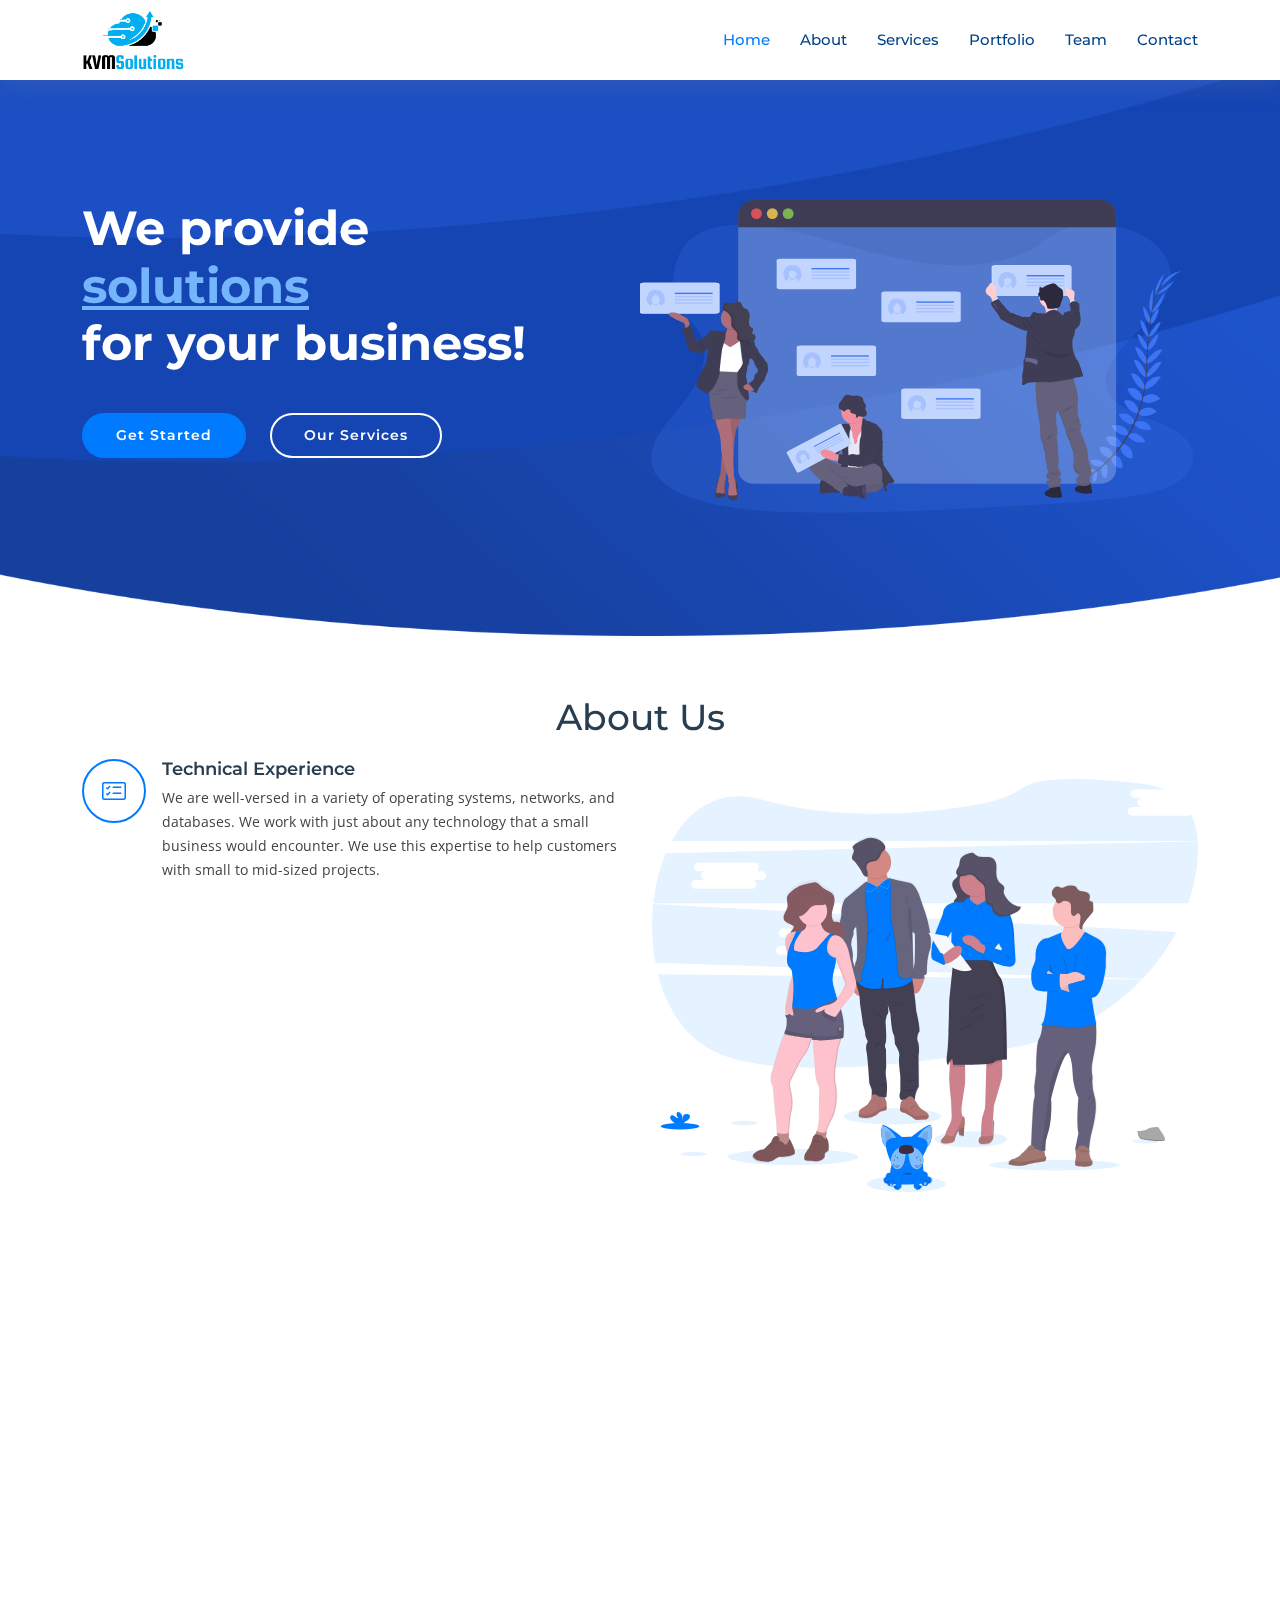
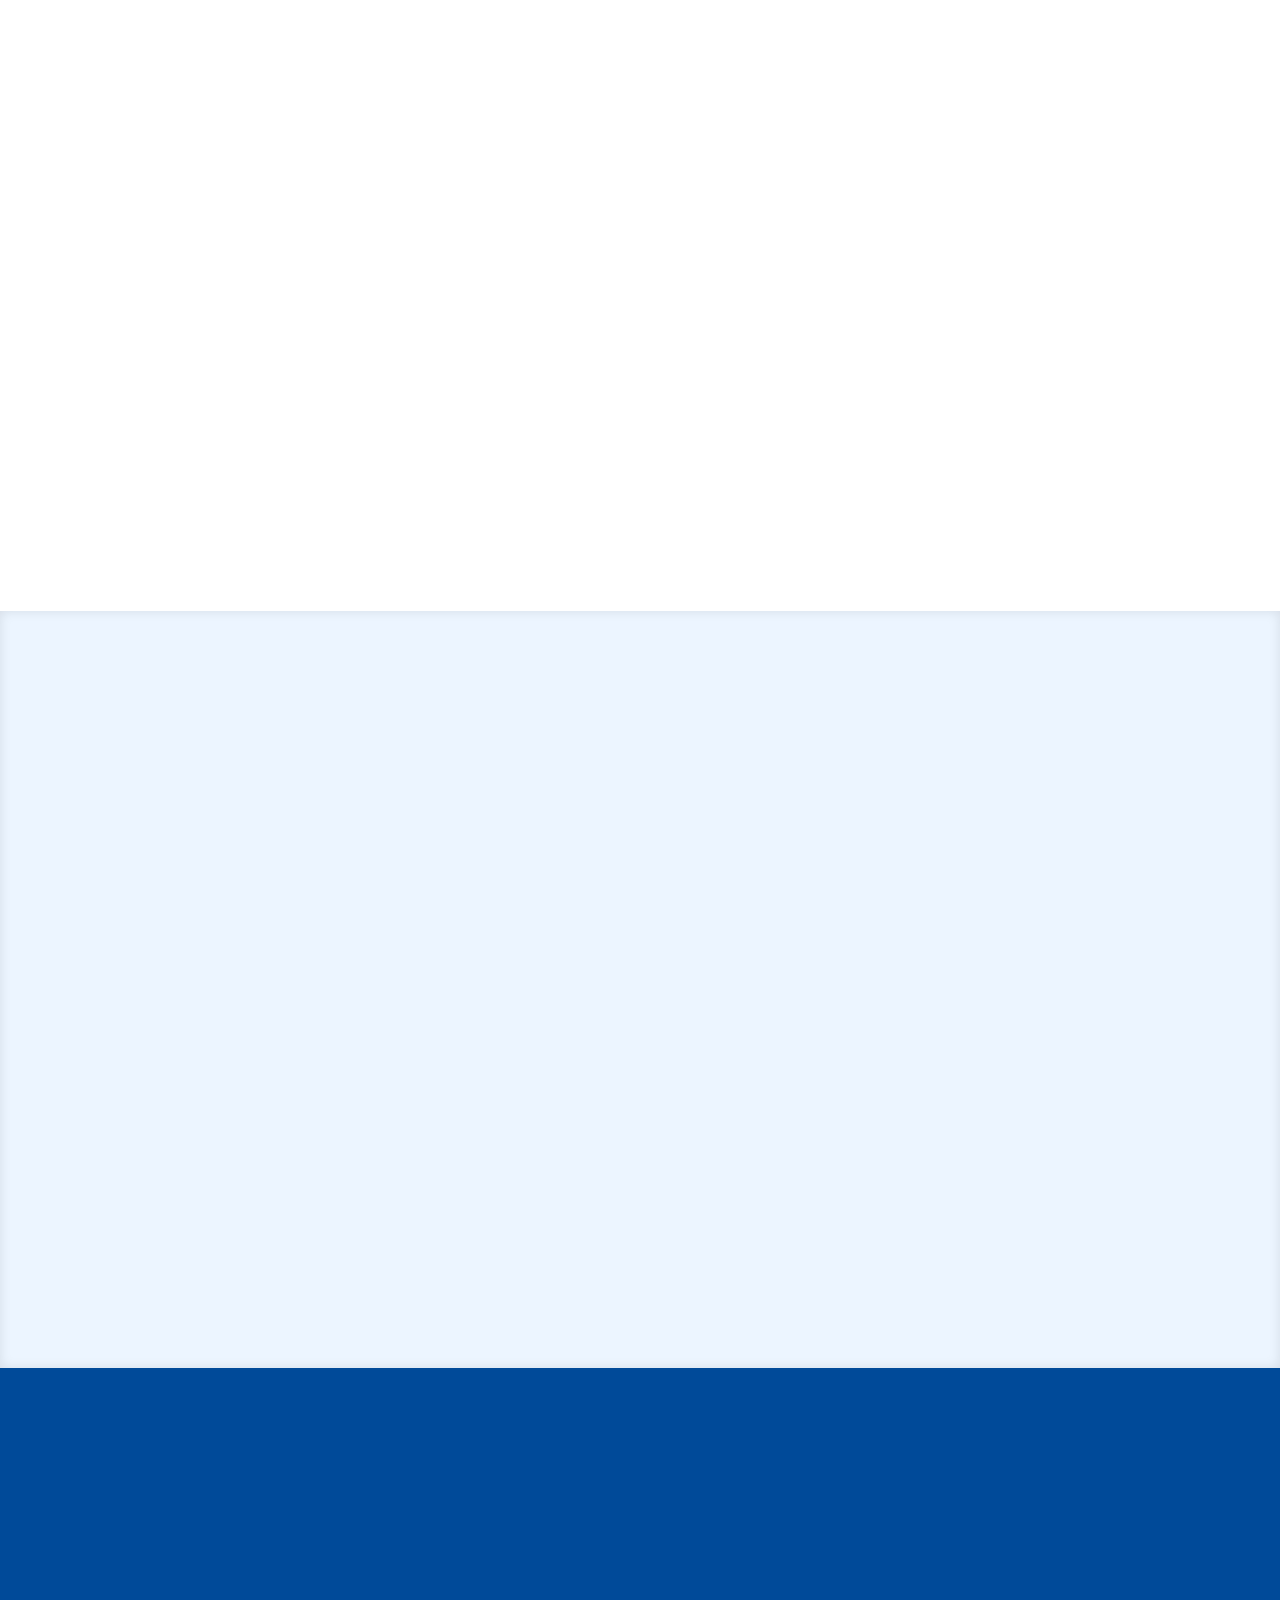
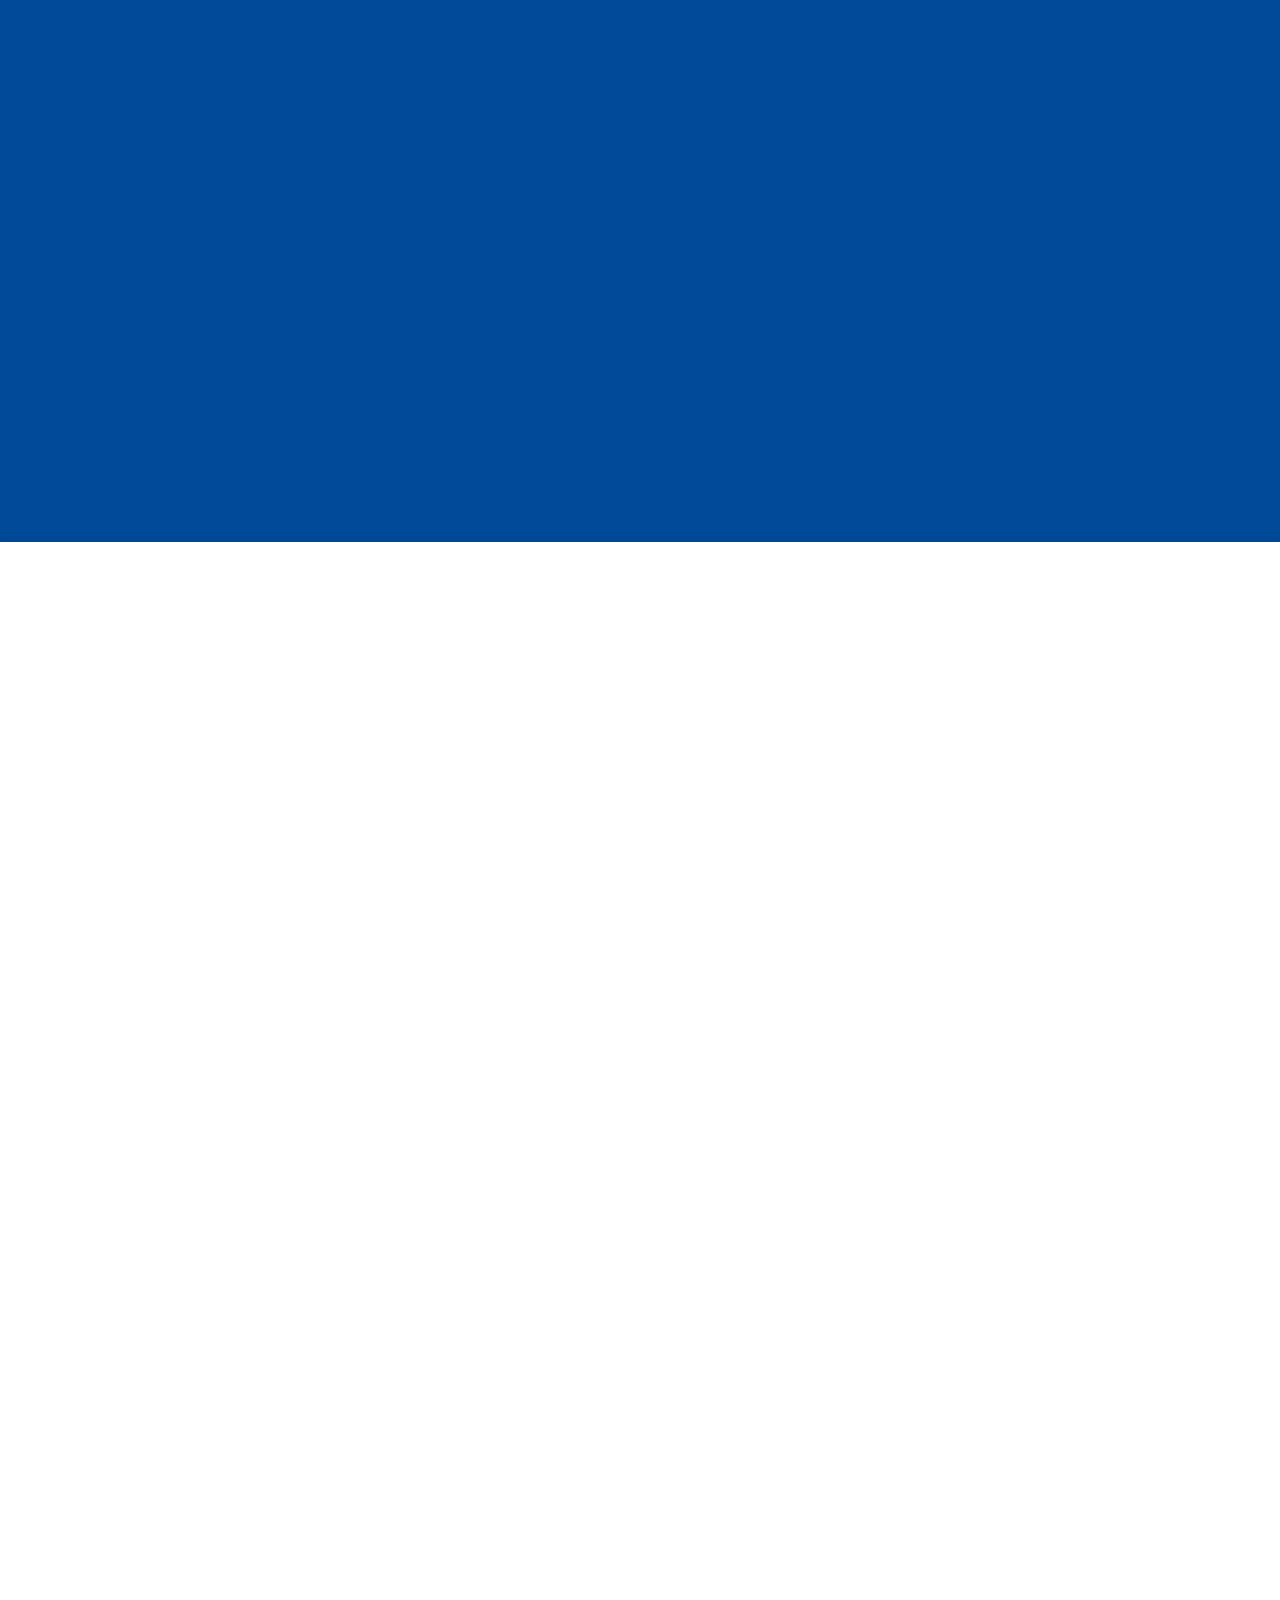
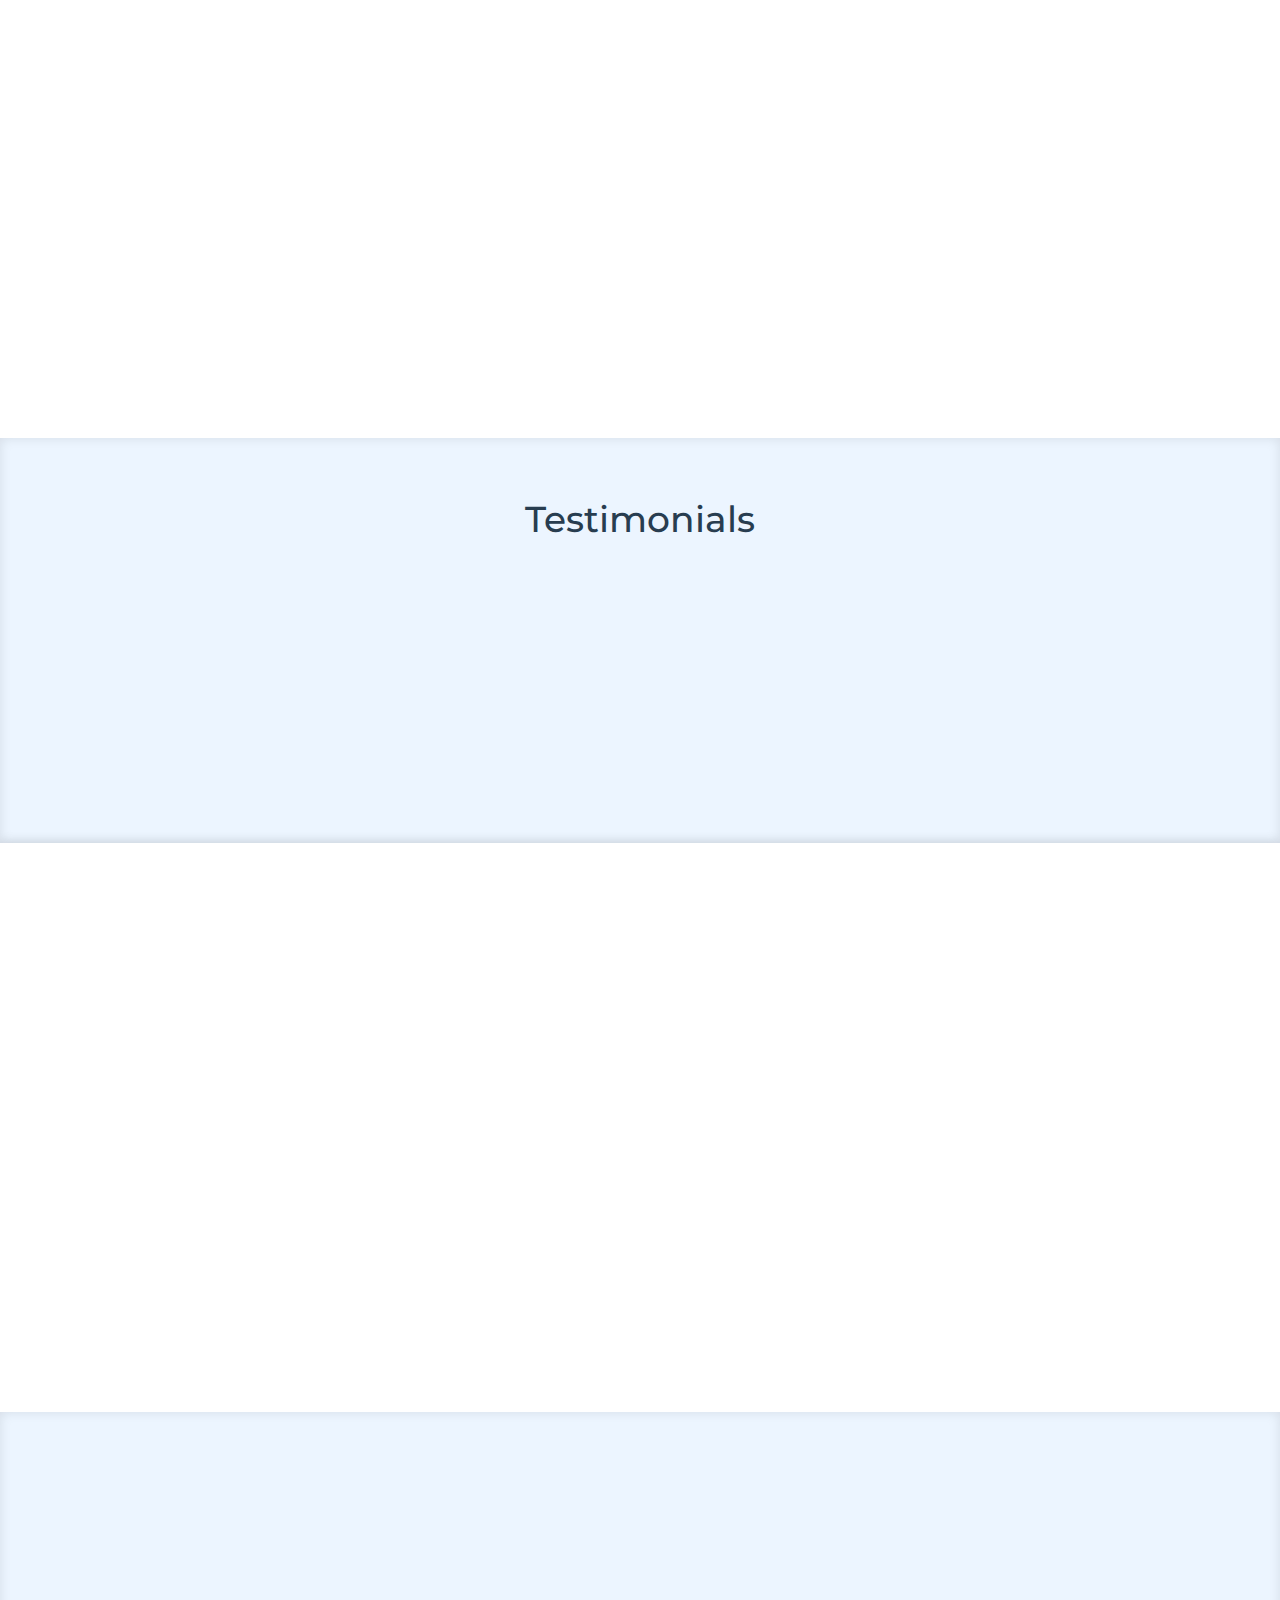
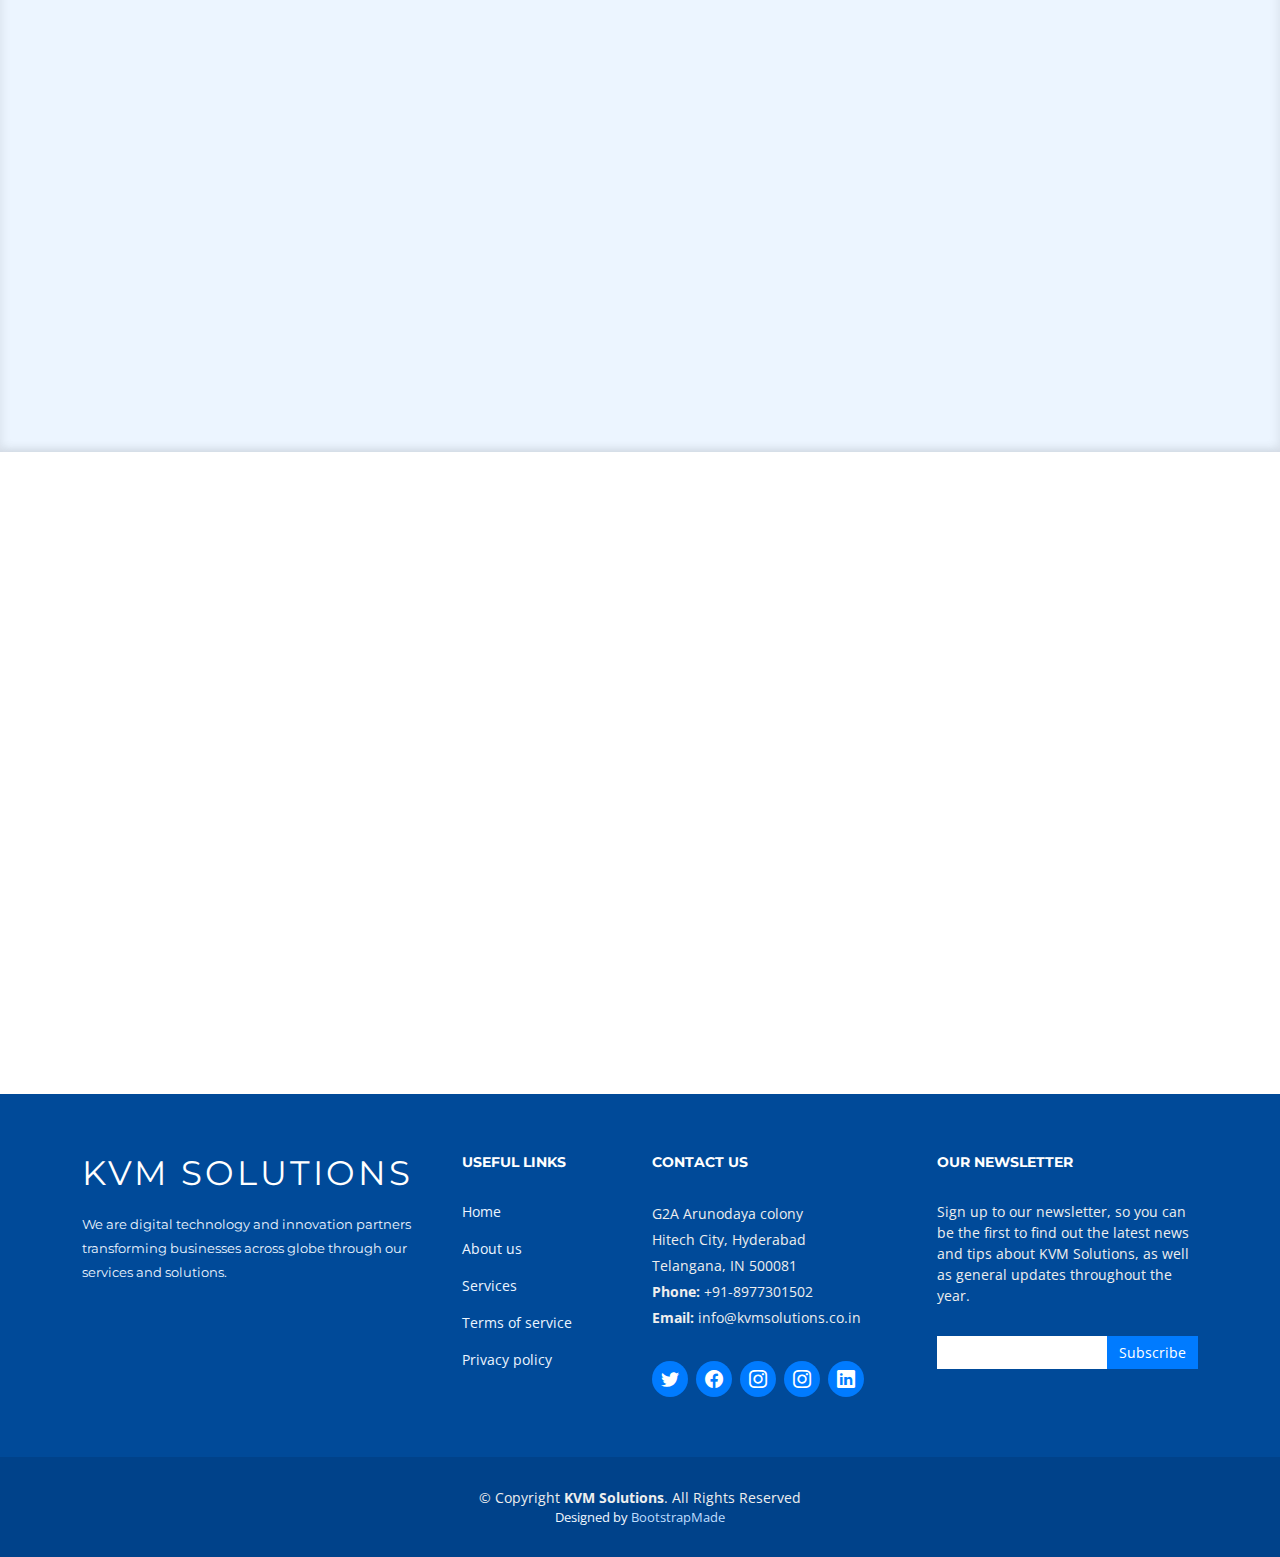
<file: index.html>
<!DOCTYPE html>
<html lang="en">

<head>
  <meta charset="utf-8">
  <meta content="width=device-width, initial-scale=1.0" name="viewport">

  <title>KVM Solutions - Index</title>
  <meta content="" name="description">
  <meta content="" name="keywords">

  <!-- Favicons -->
  <link href="assets/img/favicon.png" rel="icon">
  <link href="assets/img/apple-touch-icon.png" rel="apple-touch-icon">

  <!-- Google Fonts -->
  <link href="https://fonts.googleapis.com/css?family=Open+Sans:300,300i,400,400i,600,600i,700,700i|Montserrat:300,400,500,700" rel="stylesheet">

  <!-- Vendor CSS Files -->
  <link href="assets/vendor/aos/aos.css" rel="stylesheet">
  <link href="assets/vendor/bootstrap/css/bootstrap.min.css" rel="stylesheet">
  <link href="assets/vendor/bootstrap-icons/bootstrap-icons.css" rel="stylesheet">
  <link href="assets/vendor/glightbox/css/glightbox.min.css" rel="stylesheet">
  <link href="assets/vendor/swiper/swiper-bundle.min.css" rel="stylesheet">

  <!-- Template Main CSS File -->
  <link href="assets/css/style.css" rel="stylesheet">

  <!-- =======================================================
  * Template Name: NewBiz - v4.7.0
  * Template URL: https://bootstrapmade.com/newbiz-bootstrap-business-template/
  * Author: BootstrapMade.com
  * License: https://bootstrapmade.com/license/
  ======================================================== -->
</head>

<body>

  <!-- ======= Header ======= -->
  <header id="header" class="fixed-top d-flex align-items-center">
    <div class="container d-flex justify-content-between">

      <div class="logo">
        <!-- Uncomment below if you prefer to use an text logo -->
        <!-- <h1><a href="index.html">NewBiz</a></h1> -->
        <a href="index.html"><img src="assets/img/logo.png" alt="" class="img-fluid"></a>
      </div>

      <nav id="navbar" class="navbar">
        <ul>
          <li><a class="nav-link scrollto active" href="#hero">Home</a></li>
          <li><a class="nav-link scrollto" href="#about">About</a></li>
          <li><a class="nav-link scrollto" href="#services">Services</a></li>
          <li><a class="nav-link scrollto " href="#portfolio">Portfolio</a></li>
          <li><a class="nav-link scrollto" href="#team">Team</a></li>
          <!-- <li class="dropdown"><a href="#"><span>Drop Down</span> <i class="bi bi-chevron-down"></i></a>
            <ul>
              <li><a href="#">Drop Down 1</a></li>
              <li class="dropdown"><a href="#"><span>Deep Drop Down</span> <i class="bi bi-chevron-right"></i></a>
                <ul>
                  <li><a href="#">Deep Drop Down 1</a></li>
                  <li><a href="#">Deep Drop Down 2</a></li>
                  <li><a href="#">Deep Drop Down 3</a></li>
                  <li><a href="#">Deep Drop Down 4</a></li>
                  <li><a href="#">Deep Drop Down 5</a></li>
                </ul>
              </li>
              <li><a href="#">Drop Down 2</a></li>
              <li><a href="#">Drop Down 3</a></li>
              <li><a href="#">Drop Down 4</a></li>
            </ul>
          </li> -->
          <li><a class="nav-link scrollto" href="#contact">Contact</a></li>
        </ul>
        <i class="bi bi-list mobile-nav-toggle"></i>
      </nav><!-- .navbar -->

    </div>
  </header><!-- #header -->

  <!-- ======= Hero Section ======= -->
  <section id="hero" class="clearfix">
    <div class="container" data-aos="fade-up">

      <div class="hero-img" data-aos="zoom-out" data-aos-delay="200">
        <img src="assets/img/hero-img.svg" alt="" class="img-fluid">
      </div>

      <div class="hero-info" data-aos="zoom-in" data-aos-delay="100">
        <h2>We provide<br><span>solutions</span><br>for your business!</h2>
        <div>
          <a href="#about" class="btn-get-started scrollto">Get Started</a>
          <a href="#services" class="btn-services scrollto">Our Services</a>
        </div>
      </div>

    </div>
  </section><!-- End Hero Section -->

  <main id="main">

    <!-- ======= About Section ======= -->
    <section id="about">
      <div class="container" data-aos="fade-up">

        <header class="section-header">
          <h3>About Us</h3>
          <!-- <p>Lorem ipsum dolor sit amet, consectetur adipiscing elit, sed do eiusmod tempor incididunt ut labore et dolore magna aliqua.</p> -->
        </header>

        <div class="row about-container">

          <div class="col-lg-6 content order-lg-1 order-2">
            <!-- <p>
              Lorem ipsum dolor sit amet, consectetur adipiscing elit, sed do eiusmod tempor incididunt ut labore et dolore magna aliqua. Ut enim ad minim veniam, quis nostrud exercitation ullamco laboris nisi ut aliquip ex ea commodo consequat.
            </p> -->

            <div class="icon-box" data-aos="fade-up" data-aos-delay="100">
              <div class="icon"><i class="bi bi-card-checklist"></i></div>
              <h4 class="title"><a href="">Technical Experience</a></h4>
              <p class="description">We are well-versed in a variety of operating systems, networks, and databases. We work with just about any technology that a small business would encounter. We use this expertise to help customers with small to mid-sized projects. </p>
            </div>

            <div class="icon-box" data-aos="fade-up" data-aos-delay="200">
              <div class="icon"><i class="bi bi-brightness-high"></i></div>
              <h4 class="title"><a href="">High ROI </a></h4>
              <p class="description">Do you spend most of your IT budget on maintaining your current system? Many companies find that constant maintenance eats into their budget for new technology. By outsourcing your IT management to us, you can focus on what you do best--running your business.</p>
            </div>

            <div class="icon-box" data-aos="fade-up" data-aos-delay="300">
              <div class="icon"><i class="bi bi-calendar4-week"></i></div>
              <h4 class="title"><a href="">Satisfaction Guaranteed</a></h4>
              <p class="description">The world of technology can be fast-paced and scary. That's why our goal is to provide an experience that is tailored to your company's needs. No matter the budget, we pride ourselves on providing professional customer service. We guarantee you will be satisfied with our work.</p>
            </div>

          </div>

          <div class="col-lg-6 background order-lg-2" data-aos="zoom-in">
            <img src="assets/img/about-img.svg" class="img-fluid" alt="">
          </div>
        </div>

        <div class="row about-extra">
          <div class="col-lg-6" data-aos="fade-right">
            <img src="assets/img/about-extra-1.svg" class="img-fluid" alt="">
          </div>
          <div class="col-lg-6 pt-5 pt-lg-0" data-aos="fade-left">
            <h4>Voluptatem dignissimos provident quasi corporis voluptates sit assumenda.</h4>
            <p>
              Ipsum in aspernatur ut possimus sint. Quia omnis est occaecati possimus ea. Quas molestiae perspiciatis occaecati qui rerum. Deleniti quod porro sed quisquam saepe. Numquam mollitia recusandae non ad at et a.
            </p>
            <p>
              Ad vitae recusandae odit possimus. Quaerat cum ipsum corrupti. Odit qui asperiores ea corporis deserunt veritatis quidem expedita perferendis. Qui rerum eligendi ex doloribus quia sit. Porro rerum eum eum.
            </p>
          </div>
        </div>

        <div class="row about-extra">
          <div class="col-lg-6 order-1 order-lg-2" data-aos="fade-left">
            <img src="assets/img/about-extra-2.svg" class="img-fluid" alt="">
          </div>

          <div class="col-lg-6 pt-4 pt-lg-0 order-2 order-lg-1" data-aos="fade-right">
            <h4>Neque saepe temporibus repellat ea ipsum et. Id vel et quia tempora facere reprehenderit.</h4>
            <p>
              Delectus alias ut incidunt delectus nam placeat in consequatur. Sed cupiditate quia ea quis. Voluptas nemo qui aut distinctio. Cumque fugit earum est quam officiis numquam. Ducimus corporis autem at blanditiis beatae incidunt sunt.
            </p>
            <p>
              Voluptas saepe natus quidem blanditiis. Non sunt impedit voluptas mollitia beatae. Qui esse molestias. Laudantium libero nisi vitae debitis. Dolorem cupiditate est perferendis iusto.
            </p>
            <p>
              Eum quia in. Magni quas ipsum a. Quis ex voluptatem inventore sint quia modi. Numquam est aut fuga mollitia exercitationem nam accusantium provident quia.
            </p>
          </div>

        </div>

      </div>
    </section><!-- End About Section -->

    <!-- ======= Services Section ======= -->
    <section id="services" class="section-bg">
      <div class="container" data-aos="fade-up">

        <header class="section-header">
          <h3>Services</h3>
          <p>Laudem latine persequeris id sed, ex fabulas delectus quo. No vel partiendo abhorreant vituperatoribus.</p>
        </header>

        <div class="row justify-content-center">

          <div class="col-md-6 col-lg-5" data-aos="zoom-in" data-aos-delay="100">
            <div class="box">
              <div class="icon"><i class="bi bi-briefcase" style="color: #ff689b;"></i></div>
              <h4 class="title"><a href="">Software Development</a></h4>
              <p class="description">When it comes to software development, most leading software companies now outsource the work. It’s more convenient and cost-effective and it lets them focus on other core functions of their business</p>
            </div>
          </div>
          <div class="col-md-6 col-lg-5" data-aos="zoom-in" data-aos-delay="200">
            <div class="box">
              <div class="icon"><i class="bi bi-card-checklist" style="color: #e9bf06;"></i></div>
              <h4 class="title"><a href="">Cloud And DevOps</a></h4>
              <p class="description">Move to Continuous Delivery, realizing better throughput, resilient systems, and faster time to market. Our DevOps Services help drive a culture of “Everything as Code”, creating harmony in cloud operations</p>
            </div>
          </div>

          <div class="col-md-6 col-lg-5" data-aos="zoom-in" data-aos-delay="100">
            <div class="box">
              <div class="icon"><i class="bi bi-bar-chart" style="color: #3fcdc7;"></i></div>
              <h4 class="title"><a href="">ERP Solutions</a></h4>
              <p class="description">SAP Business One ERP is a powerful, scalable business management system which integrates all core business functions across your entire company.</p>
            </div>
          </div>
          <!-- <div class="col-md-6 col-lg-5" data-aos="zoom-in" data-aos-delay="200">
            <div class="box">
              <div class="icon"><i class="bi bi-binoculars" style="color:#41cf2e;"></i></div>
              <h4 class="title"><a href="">Magni Dolores</a></h4>
              <p class="description">Excepteur sint occaecat cupidatat non proident, sunt in culpa qui officia deserunt mollit anim id est laborum</p>
            </div>
          </div>

          <div class="col-md-6 col-lg-5" data-aos="zoom-in" data-aos-delay="100">
            <div class="box">
              <div class="icon"><i class="bi bi-brightness-high" style="color: #d6ff22;"></i></div>
              <h4 class="title"><a href="">Nemo Enim</a></h4>
              <p class="description">At vero eos et accusamus et iusto odio dignissimos ducimus qui blanditiis praesentium voluptatum deleniti atque</p>
            </div>
          </div>
          <div class="col-md-6 col-lg-5" data-aos="zoom-in" data-aos-delay="200">
            <div class="box">
              <div class="icon"><i class="bi bi-calendar4-week" style="color: #4680ff;"></i></div>
              <h4 class="title"><a href="">Eiusmod Tempor</a></h4>
              <p class="description">Et harum quidem rerum facilis est et expedita distinctio. Nam libero tempore, cum soluta nobis est eligendi</p>
            </div>
          </div> -->

        </div>

      </div>
    </section><!-- End Services Section -->

    <!-- ======= Why Us Section ======= -->
    <section id="why-us">
      <div class="container" data-aos="fade-up">
        <header class="section-header">
          <h3>Why choose us?</h3>
          <p>Laudem latine persequeris id sed, ex fabulas delectus quo. No vel partiendo abhorreant vituperatoribus.</p>
        </header>

        <div class="row row-eq-height justify-content-center">

          <div class="col-lg-4 mb-4">
            <div class="card" data-aos="zoom-in" data-aos-delay="100">
              <i class="bi bi-calendar4-week"></i>
              <div class="card-body">
                <h5 class="card-title">Corporis dolorem</h5>
                <p class="card-text">Deleniti optio et nisi dolorem debitis. Aliquam nobis est temporibus sunt ab inventore officiis aut voluptatibus.</p>
                <a href="#" class="readmore">Read more </a>
              </div>
            </div>
          </div>

          <div class="col-lg-4 mb-4">
            <div class="card" data-aos="zoom-in" data-aos-delay="200">
              <i class="bi bi-camera-reels"></i>
              <div class="card-body">
                <h5 class="card-title">Voluptates dolores</h5>
                <p class="card-text">Voluptates nihil et quis omnis et eaque omnis sint aut. Ducimus dolorum aspernatur.</p>
                <a href="#" class="readmore">Read more </a>
              </div>
            </div>
          </div>

          <div class="col-lg-4 mb-4">
            <div class="card" data-aos="zoom-in" data-aos-delay="300">
              <i class="bi bi-chat-square-text"></i>
              <div class="card-body">
                <h5 class="card-title">Eum ut aspernatur</h5>
                <p class="card-text">Autem quod nesciunt eos ea aut amet laboriosam ab. Eos quis porro in non nemo ex. </p>
                <a href="#" class="readmore">Read more </a>
              </div>
            </div>
          </div>

        </div>

        <div class="row counters" data-aos="fade-up" data-aos-delay="100">

          <div class="col-lg-3 col-6 text-center">
            <span data-purecounter-start="0" data-purecounter-end="232" data-purecounter-duration="1" class="purecounter"></span>
            <p>Clients</p>
          </div>

          <div class="col-lg-3 col-6 text-center">
            <span data-purecounter-start="0" data-purecounter-end="421" data-purecounter-duration="1" class="purecounter"></span>
            <p>Projects</p>
          </div>

          <div class="col-lg-3 col-6 text-center">
            <span data-purecounter-start="0" data-purecounter-end="1364" data-purecounter-duration="1" class="purecounter"></span>
            <p>Hours Of Support</p>
          </div>

          <div class="col-lg-3 col-6 text-center">
            <span data-purecounter-start="0" data-purecounter-end="42" data-purecounter-duration="1" class="purecounter"></span>
            <p>Hard Workers</p>
          </div>

        </div>

      </div>
    </section><!-- End Why Us Section -->

    <!-- ======= Portfolio Section ======= -->
    <section id="portfolio" class="clearfix">
      <div class="container" data-aos="fade-up">

        <header class="section-header">
          <h3 class="section-title">Our Portfolio</h3>
        </header>

        <div class="row" data-aos="fade-up" data-aos-delay="100">
          <div class="col-lg-12">
            <ul id="portfolio-flters">
              <li data-filter="*" class="filter-active">All</li>
              <li data-filter=".filter-app">App</li>
              <li data-filter=".filter-card">Card</li>
              <li data-filter=".filter-web">Web</li>
            </ul>
          </div>
        </div>

        <div class="row portfolio-container" data-aos="fade-up" data-aos-delay="200">

          <div class="col-lg-4 col-md-6 portfolio-item filter-app">
            <div class="portfolio-wrap">
              <img src="assets/img/portfolio/app1.jpg" class="img-fluid" alt="">
              <div class="portfolio-info">
                <h4><a href="portfolio-details.html">App 1</a></h4>
                <p>App</p>
                <div>
                  <a href="assets/img/portfolio/app1.jpg" data-gallery="portfolioGallery" title="App 1" class="portfolio-lightbox link-preview"><i class="bi bi-plus"></i></a>
                  <a href="portfolio-details.html" class="link-details" title="More Details"><i class="bi bi-link"></i></a>
                </div>
              </div>
            </div>
          </div>

          <div class="col-lg-4 col-md-6 portfolio-item filter-web">
            <div class="portfolio-wrap">
              <img src="assets/img/portfolio/web3.jpg" class="img-fluid" alt="">
              <div class="portfolio-info">
                <h4><a href="portfolio-details.html">Web 3</a></h4>
                <p>Web</p>
                <div>
                  <a href="assets/img/portfolio/web3.jpg" class="portfolio-lightbox link-preview" data-gallery="portfolioGallery" title="Web 3"><i class="bi bi-plus"></i></a>
                  <a href="portfolio-details.html" class="link-details" title="More Details"><i class="bi bi-link"></i></a>
                </div>
              </div>
            </div>
          </div>

          <div class="col-lg-4 col-md-6 portfolio-item filter-app">
            <div class="portfolio-wrap">
              <img src="assets/img/portfolio/app2.jpg" class="img-fluid" alt="">
              <div class="portfolio-info">
                <h4><a href="portfolio-details.html">App 2</a></h4>
                <p>App</p>
                <div>
                  <a href="assets/img/portfolio/app2.jpg" class="portfolio-lightbox link-preview" data-gallery="portfolioGallery" title="App 2"><i class="bi bi-plus"></i></a>
                  <a href="portfolio-details.html" class="link-details" title="More Details"><i class="bi bi-link"></i></a>
                </div>
              </div>
            </div>
          </div>

          <div class="col-lg-4 col-md-6 portfolio-item filter-card">
            <div class="portfolio-wrap">
              <img src="assets/img/portfolio/card2.jpg" class="img-fluid" alt="">
              <div class="portfolio-info">
                <h4><a href="portfolio-details.html">Card 2</a></h4>
                <p>Card</p>
                <div>
                  <a href="assets/img/portfolio/card2.jpg" class="portfolio-lightbox link-preview" data-gallery="portfolioGallery" title="Card 2"><i class="bi bi-plus"></i></a>
                  <a href="portfolio-details.html" class="link-details" title="More Details"><i class="bi bi-link"></i></a>
                </div>
              </div>
            </div>
          </div>

          <div class="col-lg-4 col-md-6 portfolio-item filter-web">
            <div class="portfolio-wrap">
              <img src="assets/img/portfolio/web2.jpg" class="img-fluid" alt="">
              <div class="portfolio-info">
                <h4><a href="portfolio-details.html">Web 2</a></h4>
                <p>Web</p>
                <div>
                  <a href="assets/img/portfolio/web2.jpg" class="portfolio-lightbox link-preview" data-gallery="portfolioGallery" title="Web 2"><i class="bi bi-plus"></i></a>
                  <a href="portfolio-details.html" class="link-details" title="More Details"><i class="bi bi-link"></i></a>
                </div>
              </div>
            </div>
          </div>

          <div class="col-lg-4 col-md-6 portfolio-item filter-app">
            <div class="portfolio-wrap">
              <img src="assets/img/portfolio/app3.jpg" class="img-fluid" alt="">
              <div class="portfolio-info">
                <h4><a href="portfolio-details.html">App 3</a></h4>
                <p>App</p>
                <div>
                  <a href="assets/img/portfolio/app3.jpg" class="portfolio-lightbox link-preview" data-gallery="portfolioGallery" title="App 3"><i class="bi bi-plus"></i></a>
                  <a href="portfolio-details.html" class="link-details" title="More Details"><i class="bi bi-link"></i></a>
                </div>
              </div>
            </div>
          </div>

          <div class="col-lg-4 col-md-6 portfolio-item filter-card">
            <div class="portfolio-wrap">
              <img src="assets/img/portfolio/card1.jpg" class="img-fluid" alt="">
              <div class="portfolio-info">
                <h4><a href="portfolio-details.html">Card 1</a></h4>
                <p>Card</p>
                <div>
                  <a href="assets/img/portfolio/card1.jpg" class="portfolio-lightbox link-preview" data-gallery="portfolioGallery" title="Card 1"><i class="bi bi-plus"></i></a>
                  <a href="portfolio-details.html" class="link-details" title="More Details"><i class="bi bi-link"></i></a>
                </div>
              </div>
            </div>
          </div>

          <div class="col-lg-4 col-md-6 portfolio-item filter-card">
            <div class="portfolio-wrap">
              <img src="assets/img/portfolio/card3.jpg" class="img-fluid" alt="">
              <div class="portfolio-info">
                <h4><a href="portfolio-details.html">Card 3</a></h4>
                <p>Card</p>
                <div>
                  <a href="assets/img/portfolio/card3.jpg" class="portfolio-lightbox link-preview" data-gallery="portfolioGallery" title="Card 3"><i class="bi bi-plus"></i></a>
                  <a href="portfolio-details.html" class="link-details" title="More Details"><i class="bi bi-link"></i></a>
                </div>
              </div>
            </div>
          </div>

          <div class="col-lg-4 col-md-6 portfolio-item filter-web">
            <div class="portfolio-wrap">
              <img src="assets/img/portfolio/web1.jpg" class="img-fluid" alt="">
              <div class="portfolio-info">
                <h4><a href="portfolio-details.html">Web 1</a></h4>
                <p>Web</p>
                <div>
                  <a href="assets/img/portfolio/web1.jpg" class="portfolio-lightbox link-preview" data-gallery="portfolioGallery" title="Web 1"><i class="bi bi-plus"></i></a>
                  <a href="portfolio-details.html" class="link-details" title="More Details"><i class="bi bi-link"></i></a>
                </div>
              </div>
            </div>
          </div>

        </div>

      </div>
    </section><!-- End Portfolio Section -->

    <!-- ======= Testimonials Section ======= -->
    <section id="testimonials" class="section-bg">
      <div class="container" data-aso="zoom-in">

        <header class="section-header">
          <h3>Testimonials</h3>
        </header>

        <div class="row justify-content-center">
          <div class="col-lg-8">

            <div class="testimonials-slider swiper" data-aos="fade-up" data-aos-delay="100">
              <div class="swiper-wrapper">

                <div class="swiper-slide">
                  <div class="testimonial-item">
                    <img src="assets/img/testimonial-1.jpg" class="testimonial-img" alt="">
                    <h3>Saul Goodman</h3>
                    <h4>Ceo &amp; Founder</h4>
                    <p>
                      Proin iaculis purus consequat sem cure digni ssim donec porttitora entum suscipit rhoncus. Accusantium quam, ultricies eget id, aliquam eget nibh et. Maecen aliquam, risus at semper.
                    </p>
                  </div>
                </div><!-- End testimonial item -->

                <div class="swiper-slide">
                  <div class="testimonial-item">
                    <img src="assets/img/testimonial-2.jpg" class="testimonial-img" alt="">
                    <h3>Sara Wilsson</h3>
                    <h4>Designer</h4>
                    <p>
                      Export tempor illum tamen malis malis eram quae irure esse labore quem cillum quid cillum eram malis quorum velit fore eram velit sunt aliqua noster fugiat irure amet legam anim culpa.
                    </p>
                  </div>
                </div><!-- End testimonial item -->

                <div class="swiper-slide">
                  <div class="testimonial-item">
                    <img src="assets/img/testimonial-3.jpg" class="testimonial-img" alt="">
                    <h3>Jena Karlis</h3>
                    <h4>Store Owner</h4>
                    <p>
                      Enim nisi quem export duis labore cillum quae magna enim sint quorum nulla quem veniam duis minim tempor labore quem eram duis noster aute amet eram fore quis sint minim.
                    </p>
                  </div>
                </div><!-- End testimonial item -->

                <div class="swiper-slide">
                  <div class="testimonial-item">
                    <img src="assets/img/testimonial-4.jpg" class="testimonial-img" alt="">
                    <h3>Matt Brandon</h3>
                    <h4>Freelancer</h4>
                    <p>
                      Fugiat enim eram quae cillum dolore dolor amet nulla culpa multos export minim fugiat minim velit minim dolor enim duis veniam ipsum anim magna sunt elit fore quem dolore labore illum veniam.
                    </p>
                  </div>
                </div><!-- End testimonial item -->

                <div class="swiper-slide">
                  <div class="testimonial-item">
                    <img src="assets/img/testimonial-5.jpg" class="testimonial-img" alt="">
                    <h3>John Larson</h3>
                    <h4>Entrepreneur</h4>
                    <p>
                      Quis quorum aliqua sint quem legam fore sunt eram irure aliqua veniam tempor noster veniam enim culpa labore duis sunt culpa nulla illum cillum fugiat legam esse veniam culpa fore nisi cillum quid.
                    </p>
                  </div>
                </div><!-- End testimonial item -->

              </div>
              <div class="swiper-pagination"></div>
            </div>

          </div>
        </div>

      </div>
    </section><!-- End Testimonials Section -->

    <!-- ======= Team Section ======= -->
    <section id="team">
      <div class="container" data-aos="fade-up">
        <div class="section-header">
          <h3>Team</h3>
          <p>Sed ut perspiciatis unde omnis iste natus error sit voluptatem accusantium doloremque</p>
        </div>

        <div class="row">

          <div class="col-lg-3 col-md-6" data-aos="zoom-out" data-aos-delay="100">
            <div class="member">
              <img src="assets/img/team-1.jpg" class="img-fluid" alt="">
              <div class="member-info">
                <div class="member-info-content">
                  <h4>Walter White</h4>
                  <span>Chief Executive Officer</span>
                  <div class="social">
                    <a href=""><i class="bi bi-twitter"></i></a>
                    <a href=""><i class="bi bi-facebook"></i></a>
                    <a href=""><i class="bi bi-instagram"></i></a>
                    <a href=""><i class="bi bi-linkedin"></i></a>
                  </div>
                </div>
              </div>
            </div>
          </div>

          <div class="col-lg-3 col-md-6" data-aos="zoom-out" data-aos-delay="200">
            <div class="member">
              <img src="assets/img/team-2.jpg" class="img-fluid" alt="">
              <div class="member-info">
                <div class="member-info-content">
                  <h4>Sarah Jhonson</h4>
                  <span>Product Manager</span>
                  <div class="social">
                    <a href=""><i class="bi bi-twitter"></i></a>
                    <a href=""><i class="bi bi-facebook"></i></a>
                    <a href=""><i class="bi bi-instagram"></i></a>
                    <a href=""><i class="bi bi-linkedin"></i></a>
                  </div>
                </div>
              </div>
            </div>
          </div>

          <div class="col-lg-3 col-md-6" data-aos="zoom-out" data-aos-delay="300">
            <div class="member">
              <img src="assets/img/team-3.jpg" class="img-fluid" alt="">
              <div class="member-info">
                <div class="member-info-content">
                  <h4>William Anderson</h4>
                  <span>CTO</span>
                  <div class="social">
                    <a href=""><i class="bi bi-twitter"></i></a>
                    <a href=""><i class="bi bi-facebook"></i></a>
                    <a href=""><i class="bi bi-instagram"></i></a>
                    <a href=""><i class="bi bi-linkedin"></i></a>
                  </div>
                </div>
              </div>
            </div>
          </div>

          <div class="col-lg-3 col-md-6" data-aos="zoom-out" data-aos-delay="400">
            <div class="member">
              <img src="assets/img/team-4.jpg" class="img-fluid" alt="">
              <div class="member-info">
                <div class="member-info-content">
                  <h4>Amanda Jepson</h4>
                  <span>Accountant</span>
                  <div class="social">
                    <a href=""><i class="bi bi-twitter"></i></a>
                    <a href=""><i class="bi bi-facebook"></i></a>
                    <a href=""><i class="bi bi-instagram"></i></a>
                    <a href=""><i class="bi bi-linkedin"></i></a>
                  </div>
                </div>
              </div>
            </div>
          </div>

        </div>

      </div>
    </section><!-- End Team Section -->

    <!-- ======= Clients Section ======= -->
    <section id="clients" class="section-bg">

      <div class="container" data-aos="fade-up">

        <div class="section-header">
          <h3>Our CLients</h3>
          <p>Sed ut perspiciatis unde omnis iste natus error sit voluptatem accusantium doloremque dere santome nida.</p>
        </div>

        <div class="row g-0 clients-wrap clearfix" data-aos="zoom-in" data-aos-delay="100">

          <div class="col-lg-3 col-md-4 col-xs-6">
            <div class="client-logo">
              <img src="assets/img/clients/client-1.png" class="img-fluid" alt="">
            </div>
          </div>

          <div class="col-lg-3 col-md-4 col-xs-6">
            <div class="client-logo">
              <img src="assets/img/clients/client-2.png" class="img-fluid" alt="">
            </div>
          </div>

          <div class="col-lg-3 col-md-4 col-xs-6">
            <div class="client-logo">
              <img src="assets/img/clients/client-3.png" class="img-fluid" alt="">
            </div>
          </div>

          <div class="col-lg-3 col-md-4 col-xs-6">
            <div class="client-logo">
              <img src="assets/img/clients/client-4.png" class="img-fluid" alt="">
            </div>
          </div>

          <div class="col-lg-3 col-md-4 col-xs-6">
            <div class="client-logo">
              <img src="assets/img/clients/client-5.png" class="img-fluid" alt="">
            </div>
          </div>

          <div class="col-lg-3 col-md-4 col-xs-6">
            <div class="client-logo">
              <img src="assets/img/clients/client-6.png" class="img-fluid" alt="">
            </div>
          </div>

          <div class="col-lg-3 col-md-4 col-xs-6">
            <div class="client-logo">
              <img src="assets/img/clients/client-7.png" class="img-fluid" alt="">
            </div>
          </div>

          <div class="col-lg-3 col-md-4 col-xs-6">
            <div class="client-logo">
              <img src="assets/img/clients/client-8.png" class="img-fluid" alt="">
            </div>
          </div>

        </div>

      </div>

    </section><!-- End Clients Section -->

    <!-- ======= Contact Section ======= -->
    <section id="contact">
      <div class="container-fluid" data-aos="fade-up">

        <div class="section-header">
          <h3>Contact Us</h3>
        </div>

        <div class="row">

          <div class="col-lg-6">
            <div class="map mb-4 mb-lg-0">
              <iframe src="https://www.google.com/maps/embed?pb=!1m18!1m12!1m3!1d3806.332729155498!2d78.38432936467152!3d17.443781738044787!2m3!1f0!2f0!3f0!3m2!1i1024!2i768!4f13.1!3m3!1m2!1s0x3bcb915fc7db5565%3A0x413ea669206a9152!2sArunodaya%20Colony%2C%20Vittal%20Rao%20Nagar%2C%20HITEC%20City%2C%20Hyderabad%2C%20Telangana%20500081!5e0!3m2!1sen!2sin!4v1657654908914!5m2!1sen!2sin" frameborder="0" style="border:0; width: 100%; height: 340px;" allowfullscreen></iframe>
            </div>
          </div>
          <div class="col-lg-6">
            <div class="row">
              <div class="col-md-5 info">
                <i class="bi bi-geo-alt"></i>
                <p>G2A Arunodaya colony, Hitech City, Hyderabad, Telangana, IN 500081</p>
              </div>
              <div class="col-md-4 info">
                <i class="bi bi-envelope"></i>
                <p>info@kvmsolutions.co.in</p>
              </div>
              <div class="col-md-3 info">
                <i class="bi bi-phone"></i>
                <p>+91-8977301502</p>
              </div>
            </div>

            <div class="form">
              <form action="forms/contact.php" method="post" role="form" class="php-email-form">
                <div class="row">
                  <div class="form-group col-lg-6">
                    <input type="text" name="name" class="form-control" id="name" placeholder="Your Name" required>
                  </div>
                  <div class="form-group col-lg-6 mt-3 mt-lg-0">
                    <input type="email" class="form-control" name="email" id="email" placeholder="Your Email" required>
                  </div>
                </div>
                <div class="form-group mt-3">
                  <input type="text" class="form-control" name="subject" id="subject" placeholder="Subject" required>
                </div>
                <div class="form-group mt-3">
                  <textarea class="form-control" name="message" rows="5" placeholder="Message" required></textarea>
                </div>
                <div class="my-3">
                  <div class="loading">Loading</div>
                  <div class="error-message"></div>
                  <div class="sent-message">Your message has been sent. Thank you!</div>
                </div>
                <div class="text-center"><button type="submit" title="Send Message">Send Message</button></div>
              </form>
            </div>
          </div>

        </div>

      </div>
    </section><!-- End Contact Section -->

  </main><!-- End #main -->

  <!-- ======= Footer ======= -->
  <footer id="footer">
    <div class="footer-top">
      <div class="container">
        <div class="row">

          <div class="col-lg-4 col-md-6 footer-info">
            <h3>KVM Solutions</h3>
            <p>We are digital technology and innovation partners transforming businesses across globe through our services and solutions.</p>
          </div>

          <div class="col-lg-2 col-md-6 footer-links">
            <h4>Useful Links</h4>
            <ul>
              <li><a href="#">Home</a></li>
              <li><a href="#">About us</a></li>
              <li><a href="#">Services</a></li>
              <li><a href="#">Terms of service</a></li>
              <li><a href="#">Privacy policy</a></li>
            </ul>
          </div>

          <div class="col-lg-3 col-md-6 footer-contact">
            <h4>Contact Us</h4>
            <p>
              G2A Arunodaya colony <br>
              Hitech City, Hyderabad<br>
              Telangana, IN 500081 <br>
              <strong>Phone:</strong> +91-8977301502<br>
              <strong>Email:</strong> info@kvmsolutions.co.in<br>
            </p>

            <div class="social-links">
              <a href="#" class="twitter"><i class="bi bi-twitter"></i></a>
              <a href="#" class="facebook"><i class="bi bi-facebook"></i></a>
              <a href="#" class="instagram"><i class="bi bi-instagram"></i></a>
              <a href="#" class="instagram"><i class="bi bi-instagram"></i></a>
              <a href="#" class="linkedin"><i class="bi bi-linkedin"></i></a>
            </div>

          </div>

          <div class="col-lg-3 col-md-6 footer-newsletter">
            <h4>Our Newsletter</h4>
            <p>Sign up to our newsletter, so you can be the first to find out the latest news and tips about KVM Solutions, as well as general updates throughout the year.</p>
            <form action="" method="post">
              <input type="email" name="email"><input type="submit" value="Subscribe">
            </form>
          </div>

        </div>
      </div>
    </div>

    <div class="container">
      <div class="copyright">
        &copy; Copyright <strong>KVM Solutions</strong>. All Rights Reserved
      </div>
      <div class="credits">
        <!--
        All the links in the footer should remain intact.
        You can delete the links only if you purchased the pro version.
        Licensing information: https://bootstrapmade.com/license/
        Purchase the pro version with working PHP/AJAX contact form: https://bootstrapmade.com/buy/?theme=NewBiz
      -->
        Designed by <a href="https://bootstrapmade.com/">BootstrapMade</a>
      </div>
    </div>
  </footer><!-- End Footer -->

  <a href="#" class="back-to-top d-flex align-items-center justify-content-center"><i class="bi bi-arrow-up-short"></i></a>

  <!-- Vendor JS Files -->
  <script src="assets/vendor/purecounter/purecounter.js"></script>
  <script src="assets/vendor/aos/aos.js"></script>
  <script src="assets/vendor/bootstrap/js/bootstrap.bundle.min.js"></script>
  <script src="assets/vendor/glightbox/js/glightbox.min.js"></script>
  <script src="assets/vendor/isotope-layout/isotope.pkgd.min.js"></script>
  <script src="assets/vendor/swiper/swiper-bundle.min.js"></script>
  <script src="assets/vendor/php-email-form/validate.js"></script>

  <!-- Template Main JS File -->
  <script src="assets/js/main.js"></script>

</body>

</html>
</file>
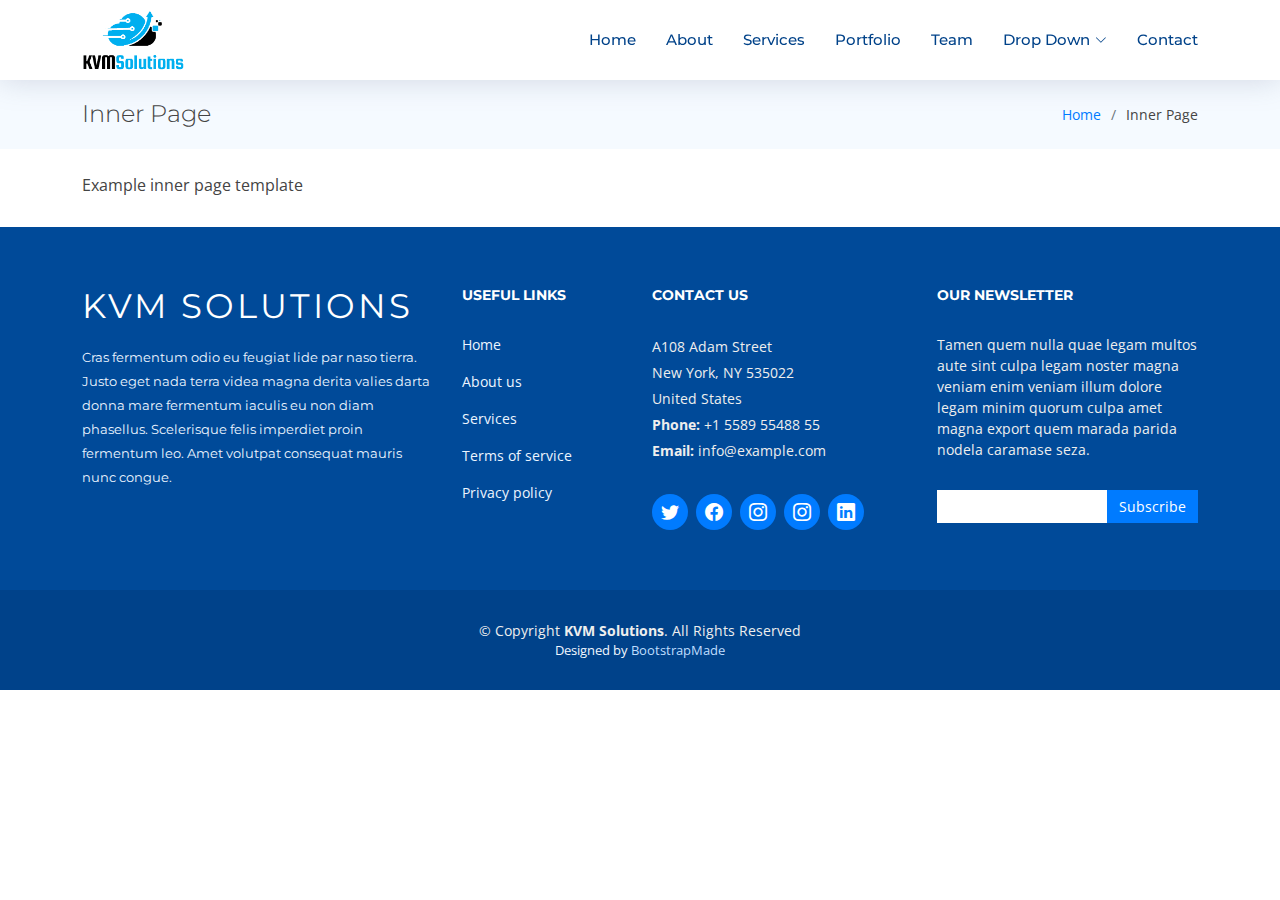
<file: inner-page.html>
<!DOCTYPE html>
<html lang="en">

<head>
  <meta charset="utf-8">
  <meta content="width=device-width, initial-scale=1.0" name="viewport">

  <title>Inner Page - NewBiz Bootstrap Template</title>
  <meta content="" name="description">
  <meta content="" name="keywords">

  <!-- Favicons -->
  <link href="assets/img/favicon.png" rel="icon">
  <link href="assets/img/apple-touch-icon.png" rel="apple-touch-icon">

  <!-- Google Fonts -->
  <link href="https://fonts.googleapis.com/css?family=Open+Sans:300,300i,400,400i,600,600i,700,700i|Montserrat:300,400,500,700" rel="stylesheet">

  <!-- Vendor CSS Files -->
  <link href="assets/vendor/aos/aos.css" rel="stylesheet">
  <link href="assets/vendor/bootstrap/css/bootstrap.min.css" rel="stylesheet">
  <link href="assets/vendor/bootstrap-icons/bootstrap-icons.css" rel="stylesheet">
  <link href="assets/vendor/glightbox/css/glightbox.min.css" rel="stylesheet">
  <link href="assets/vendor/swiper/swiper-bundle.min.css" rel="stylesheet">

  <!-- Template Main CSS File -->
  <link href="assets/css/style.css" rel="stylesheet">

  <!-- =======================================================
  * Template Name: NewBiz - v4.7.0
  * Template URL: https://bootstrapmade.com/newbiz-bootstrap-business-template/
  * Author: BootstrapMade.com
  * License: https://bootstrapmade.com/license/
  ======================================================== -->
</head>

<body>

  <!-- ======= Header ======= -->
  <header id="header" class="fixed-top d-flex align-items-center">
    <div class="container d-flex justify-content-between">

      <div class="logo">
        <!-- Uncomment below if you prefer to use an text logo -->
        <!-- <h1><a href="index.html">KVM Solutions</a></h1> -->
        <a href="index.html"><img src="assets/img/logo.png" alt="" class="img-fluid"></a>
      </div>

      <nav id="navbar" class="navbar">
        <ul>
          <li><a class="nav-link scrollto " href="#hero">Home</a></li>
          <li><a class="nav-link scrollto" href="#about">About</a></li>
          <li><a class="nav-link scrollto" href="#services">Services</a></li>
          <li><a class="nav-link scrollto " href="#portfolio">Portfolio</a></li>
          <li><a class="nav-link scrollto" href="#team">Team</a></li>
          <li class="dropdown"><a href="#"><span>Drop Down</span> <i class="bi bi-chevron-down"></i></a>
            <ul>
              <li><a href="#">Drop Down 1</a></li>
              <li class="dropdown"><a href="#"><span>Deep Drop Down</span> <i class="bi bi-chevron-right"></i></a>
                <ul>
                  <li><a href="#">Deep Drop Down 1</a></li>
                  <li><a href="#">Deep Drop Down 2</a></li>
                  <li><a href="#">Deep Drop Down 3</a></li>
                  <li><a href="#">Deep Drop Down 4</a></li>
                  <li><a href="#">Deep Drop Down 5</a></li>
                </ul>
              </li>
              <li><a href="#">Drop Down 2</a></li>
              <li><a href="#">Drop Down 3</a></li>
              <li><a href="#">Drop Down 4</a></li>
            </ul>
          </li>
          <li><a class="nav-link scrollto" href="#contact">Contact</a></li>
        </ul>
        <i class="bi bi-list mobile-nav-toggle"></i>
      </nav><!-- .navbar -->

    </div>
  </header><!-- #header -->

  <main id="main">

    <!-- ======= Breadcrumbs Section ======= -->
    <section class="breadcrumbs">
      <div class="container">

        <div class="d-flex justify-content-between align-items-center">
          <h2>Inner Page</h2>
          <ol>
            <li><a href="index.html">Home</a></li>
            <li>Inner Page</li>
          </ol>
        </div>

      </div>
    </section><!-- End Breadcrumbs Section -->

    <section class="inner-page pt-4">
      <div class="container">
        <p>
          Example inner page template
        </p>
      </div>
    </section>

  </main><!-- End #main -->

  <!-- ======= Footer ======= -->
  <footer id="footer">
    <div class="footer-top">
      <div class="container">
        <div class="row">

          <div class="col-lg-4 col-md-6 footer-info">
            <h3>KVM Solutions</h3>
            <p>Cras fermentum odio eu feugiat lide par naso tierra. Justo eget nada terra videa magna derita valies darta donna mare fermentum iaculis eu non diam phasellus. Scelerisque felis imperdiet proin fermentum leo. Amet volutpat consequat mauris nunc congue.</p>
          </div>

          <div class="col-lg-2 col-md-6 footer-links">
            <h4>Useful Links</h4>
            <ul>
              <li><a href="#">Home</a></li>
              <li><a href="#">About us</a></li>
              <li><a href="#">Services</a></li>
              <li><a href="#">Terms of service</a></li>
              <li><a href="#">Privacy policy</a></li>
            </ul>
          </div>

          <div class="col-lg-3 col-md-6 footer-contact">
            <h4>Contact Us</h4>
            <p>
              A108 Adam Street <br>
              New York, NY 535022<br>
              United States <br>
              <strong>Phone:</strong> +1 5589 55488 55<br>
              <strong>Email:</strong> info@example.com<br>
            </p>

            <div class="social-links">
              <a href="#" class="twitter"><i class="bi bi-twitter"></i></a>
              <a href="#" class="facebook"><i class="bi bi-facebook"></i></a>
              <a href="#" class="instagram"><i class="bi bi-instagram"></i></a>
              <a href="#" class="instagram"><i class="bi bi-instagram"></i></a>
              <a href="#" class="linkedin"><i class="bi bi-linkedin"></i></a>
            </div>

          </div>

          <div class="col-lg-3 col-md-6 footer-newsletter">
            <h4>Our Newsletter</h4>
            <p>Tamen quem nulla quae legam multos aute sint culpa legam noster magna veniam enim veniam illum dolore legam minim quorum culpa amet magna export quem marada parida nodela caramase seza.</p>
            <form action="" method="post">
              <input type="email" name="email"><input type="submit" value="Subscribe">
            </form>
          </div>

        </div>
      </div>
    </div>

    <div class="container">
      <div class="copyright">
        &copy; Copyright <strong>KVM Solutions</strong>. All Rights Reserved
      </div>
      <div class="credits">
        <!--
        All the links in the footer should remain intact.
        You can delete the links only if you purchased the pro version.
        Licensing information: https://bootstrapmade.com/license/
        Purchase the pro version with working PHP/AJAX contact form: https://bootstrapmade.com/buy/?theme=NewBiz
      -->
        Designed by <a href="https://bootstrapmade.com/">BootstrapMade</a>
      </div>
    </div>
  </footer><!-- End Footer -->

  <a href="#" class="back-to-top d-flex align-items-center justify-content-center"><i class="bi bi-arrow-up-short"></i></a>

  <!-- Vendor JS Files -->
  <script src="assets/vendor/purecounter/purecounter.js"></script>
  <script src="assets/vendor/aos/aos.js"></script>
  <script src="assets/vendor/bootstrap/js/bootstrap.bundle.min.js"></script>
  <script src="assets/vendor/glightbox/js/glightbox.min.js"></script>
  <script src="assets/vendor/isotope-layout/isotope.pkgd.min.js"></script>
  <script src="assets/vendor/swiper/swiper-bundle.min.js"></script>
  <script src="assets/vendor/php-email-form/validate.js"></script>

  <!-- Template Main JS File -->
  <script src="assets/js/main.js"></script>

</body>

</html>
</file>
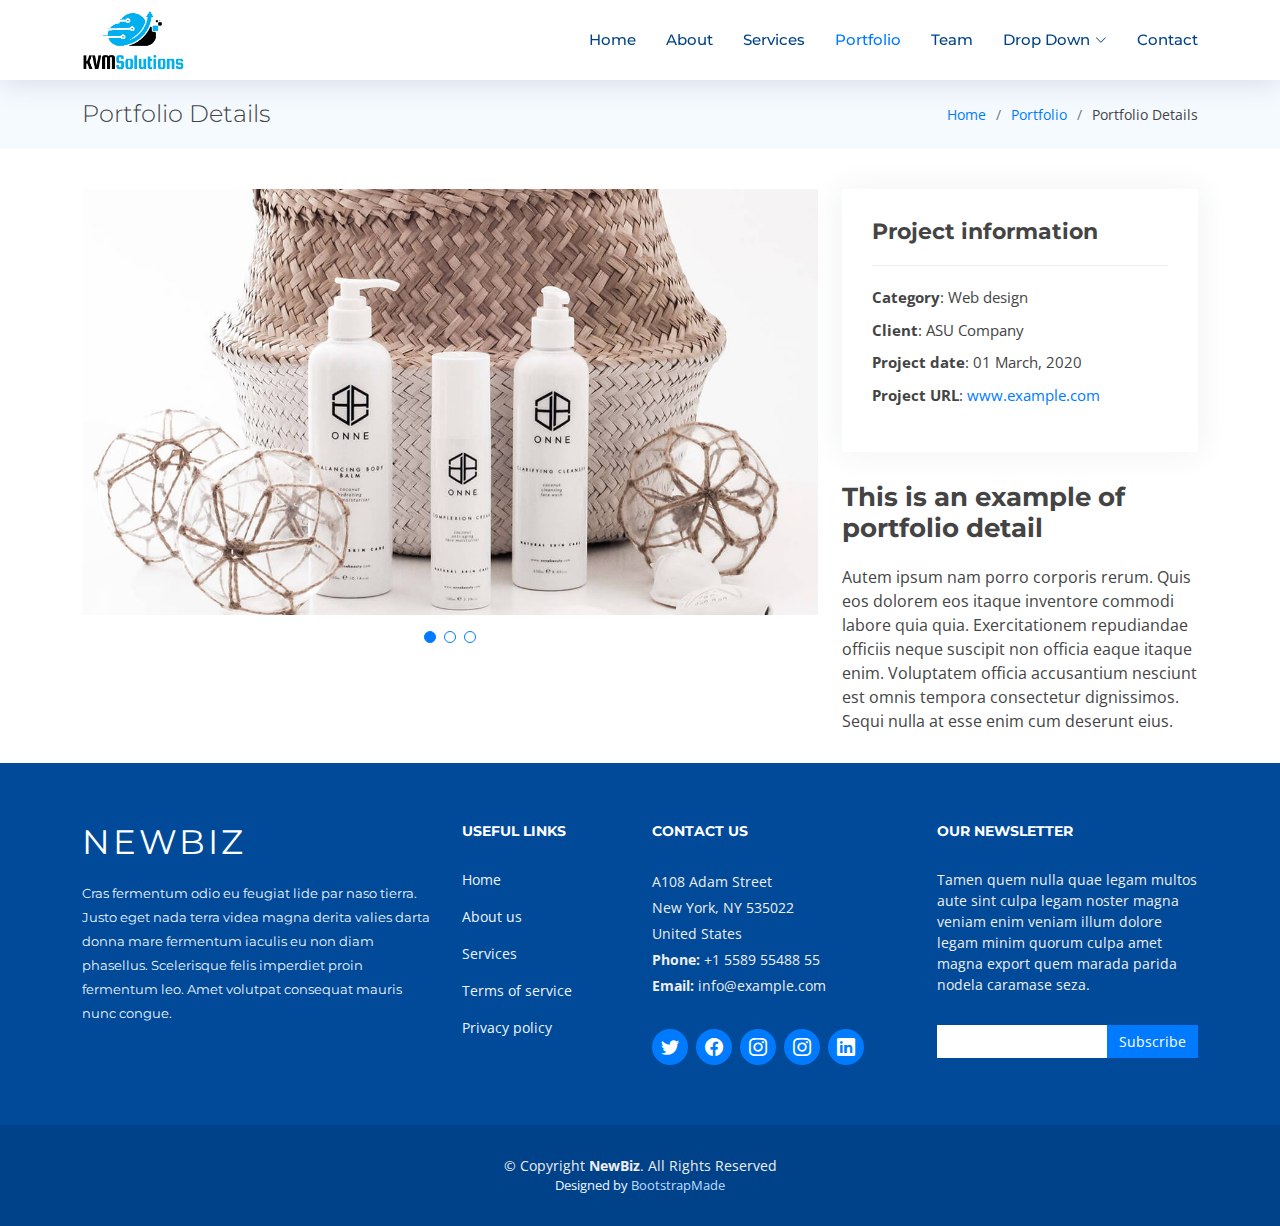
<file: portfolio-details.html>
<!DOCTYPE html>
<html lang="en">

<head>
  <meta charset="utf-8">
  <meta content="width=device-width, initial-scale=1.0" name="viewport">

  <title>Portfolio Details - NewBiz Bootstrap Template</title>
  <meta content="" name="description">
  <meta content="" name="keywords">

  <!-- Favicons -->
  <link href="assets/img/favicon.png" rel="icon">
  <link href="assets/img/apple-touch-icon.png" rel="apple-touch-icon">

  <!-- Google Fonts -->
  <link href="https://fonts.googleapis.com/css?family=Open+Sans:300,300i,400,400i,600,600i,700,700i|Montserrat:300,400,500,700" rel="stylesheet">

  <!-- Vendor CSS Files -->
  <link href="assets/vendor/aos/aos.css" rel="stylesheet">
  <link href="assets/vendor/bootstrap/css/bootstrap.min.css" rel="stylesheet">
  <link href="assets/vendor/bootstrap-icons/bootstrap-icons.css" rel="stylesheet">
  <link href="assets/vendor/glightbox/css/glightbox.min.css" rel="stylesheet">
  <link href="assets/vendor/swiper/swiper-bundle.min.css" rel="stylesheet">

  <!-- Template Main CSS File -->
  <link href="assets/css/style.css" rel="stylesheet">

  <!-- =======================================================
  * Template Name: NewBiz - v4.7.0
  * Template URL: https://bootstrapmade.com/newbiz-bootstrap-business-template/
  * Author: BootstrapMade.com
  * License: https://bootstrapmade.com/license/
  ======================================================== -->
</head>

<body>

  <!-- ======= Header ======= -->
  <header id="header" class="fixed-top d-flex align-items-center">
    <div class="container d-flex justify-content-between">

      <div class="logo">
        <!-- Uncomment below if you prefer to use an text logo -->
        <!-- <h1><a href="index.html">NewBiz</a></h1> -->
        <a href="index.html"><img src="assets/img/logo.png" alt="" class="img-fluid"></a>
      </div>

      <nav id="navbar" class="navbar">
        <ul>
          <li><a class="nav-link scrollto " href="#hero">Home</a></li>
          <li><a class="nav-link scrollto" href="#about">About</a></li>
          <li><a class="nav-link scrollto" href="#services">Services</a></li>
          <li><a class="nav-link scrollto active" href="#portfolio">Portfolio</a></li>
          <li><a class="nav-link scrollto" href="#team">Team</a></li>
          <li class="dropdown"><a href="#"><span>Drop Down</span> <i class="bi bi-chevron-down"></i></a>
            <ul>
              <li><a href="#">Drop Down 1</a></li>
              <li class="dropdown"><a href="#"><span>Deep Drop Down</span> <i class="bi bi-chevron-right"></i></a>
                <ul>
                  <li><a href="#">Deep Drop Down 1</a></li>
                  <li><a href="#">Deep Drop Down 2</a></li>
                  <li><a href="#">Deep Drop Down 3</a></li>
                  <li><a href="#">Deep Drop Down 4</a></li>
                  <li><a href="#">Deep Drop Down 5</a></li>
                </ul>
              </li>
              <li><a href="#">Drop Down 2</a></li>
              <li><a href="#">Drop Down 3</a></li>
              <li><a href="#">Drop Down 4</a></li>
            </ul>
          </li>
          <li><a class="nav-link scrollto" href="#contact">Contact</a></li>
        </ul>
        <i class="bi bi-list mobile-nav-toggle"></i>
      </nav><!-- .navbar -->

    </div>
  </header><!-- #header -->

  <main id="main">

    <!-- ======= Breadcrumbs Section ======= -->
    <section class="breadcrumbs">
      <div class="container">

        <div class="d-flex justify-content-between align-items-center">
          <h2>Portfolio Details</h2>
          <ol>
            <li><a href="index.html">Home</a></li>
            <li><a href="portfolio.html">Portfolio</a></li>
            <li>Portfolio Details</li>
          </ol>
        </div>

      </div>
    </section><!-- Breadcrumbs Section -->

    <!-- ======= Portfolio Details Section ======= -->
    <section id="portfolio-details" class="portfolio-details">
      <div class="container">

        <div class="row gy-4">

          <div class="col-lg-8">
            <div class="portfolio-details-slider swiper">
              <div class="swiper-wrapper align-items-center">

                <div class="swiper-slide">
                  <img src="assets/img/portfolio/portfolio-details-1.jpg" alt="">
                </div>

                <div class="swiper-slide">
                  <img src="assets/img/portfolio/portfolio-details-2.jpg" alt="">
                </div>

                <div class="swiper-slide">
                  <img src="assets/img/portfolio/portfolio-details-3.jpg" alt="">
                </div>

              </div>
              <div class="swiper-pagination"></div>
            </div>
          </div>

          <div class="col-lg-4">
            <div class="portfolio-info">
              <h3>Project information</h3>
              <ul>
                <li><strong>Category</strong>: Web design</li>
                <li><strong>Client</strong>: ASU Company</li>
                <li><strong>Project date</strong>: 01 March, 2020</li>
                <li><strong>Project URL</strong>: <a href="#">www.example.com</a></li>
              </ul>
            </div>
            <div class="portfolio-description">
              <h2>This is an example of portfolio detail</h2>
              <p>
                Autem ipsum nam porro corporis rerum. Quis eos dolorem eos itaque inventore commodi labore quia quia. Exercitationem repudiandae officiis neque suscipit non officia eaque itaque enim. Voluptatem officia accusantium nesciunt est omnis tempora consectetur dignissimos. Sequi nulla at esse enim cum deserunt eius.
              </p>
            </div>
          </div>

        </div>

      </div>
    </section><!-- End Portfolio Details Section -->

  </main><!-- End #main -->

  <!-- ======= Footer ======= -->
  <footer id="footer">
    <div class="footer-top">
      <div class="container">
        <div class="row">

          <div class="col-lg-4 col-md-6 footer-info">
            <h3>NewBiz</h3>
            <p>Cras fermentum odio eu feugiat lide par naso tierra. Justo eget nada terra videa magna derita valies darta donna mare fermentum iaculis eu non diam phasellus. Scelerisque felis imperdiet proin fermentum leo. Amet volutpat consequat mauris nunc congue.</p>
          </div>

          <div class="col-lg-2 col-md-6 footer-links">
            <h4>Useful Links</h4>
            <ul>
              <li><a href="#">Home</a></li>
              <li><a href="#">About us</a></li>
              <li><a href="#">Services</a></li>
              <li><a href="#">Terms of service</a></li>
              <li><a href="#">Privacy policy</a></li>
            </ul>
          </div>

          <div class="col-lg-3 col-md-6 footer-contact">
            <h4>Contact Us</h4>
            <p>
              A108 Adam Street <br>
              New York, NY 535022<br>
              United States <br>
              <strong>Phone:</strong> +1 5589 55488 55<br>
              <strong>Email:</strong> info@example.com<br>
            </p>

            <div class="social-links">
              <a href="#" class="twitter"><i class="bi bi-twitter"></i></a>
              <a href="#" class="facebook"><i class="bi bi-facebook"></i></a>
              <a href="#" class="instagram"><i class="bi bi-instagram"></i></a>
              <a href="#" class="instagram"><i class="bi bi-instagram"></i></a>
              <a href="#" class="linkedin"><i class="bi bi-linkedin"></i></a>
            </div>

          </div>

          <div class="col-lg-3 col-md-6 footer-newsletter">
            <h4>Our Newsletter</h4>
            <p>Tamen quem nulla quae legam multos aute sint culpa legam noster magna veniam enim veniam illum dolore legam minim quorum culpa amet magna export quem marada parida nodela caramase seza.</p>
            <form action="" method="post">
              <input type="email" name="email"><input type="submit" value="Subscribe">
            </form>
          </div>

        </div>
      </div>
    </div>

    <div class="container">
      <div class="copyright">
        &copy; Copyright <strong>NewBiz</strong>. All Rights Reserved
      </div>
      <div class="credits">
        <!--
        All the links in the footer should remain intact.
        You can delete the links only if you purchased the pro version.
        Licensing information: https://bootstrapmade.com/license/
        Purchase the pro version with working PHP/AJAX contact form: https://bootstrapmade.com/buy/?theme=NewBiz
      -->
        Designed by <a href="https://bootstrapmade.com/">BootstrapMade</a>
      </div>
    </div>
  </footer><!-- End Footer -->

  <a href="#" class="back-to-top d-flex align-items-center justify-content-center"><i class="bi bi-arrow-up-short"></i></a>

  <!-- Vendor JS Files -->
  <script src="assets/vendor/purecounter/purecounter.js"></script>
  <script src="assets/vendor/aos/aos.js"></script>
  <script src="assets/vendor/bootstrap/js/bootstrap.bundle.min.js"></script>
  <script src="assets/vendor/glightbox/js/glightbox.min.js"></script>
  <script src="assets/vendor/isotope-layout/isotope.pkgd.min.js"></script>
  <script src="assets/vendor/swiper/swiper-bundle.min.js"></script>
  <script src="assets/vendor/php-email-form/validate.js"></script>

  <!-- Template Main JS File -->
  <script src="assets/js/main.js"></script>

</body>

</html>
</file>
<file: assets/css/style.css>
/**
* Template Name: NewBiz - v4.7.0
* Template URL: https://bootstrapmade.com/newbiz-bootstrap-business-template/
* Author: BootstrapMade.com
* License: https://bootstrapmade.com/license/
*/

/*--------------------------------------------------------------
# General
--------------------------------------------------------------*/
body {
  background: #fff;
  color: #444;
  font-family: "Open Sans", sans-serif;
}

a {
  color: #007bff;
  text-decoration: none;
  transition: 0.5s;
}

a:hover, a:active, a:focus {
  color: #0b6bd3;
  outline: none;
  text-decoration: none;
}

p {
  padding: 0;
  margin: 0 0 30px 0;
}

h1, h2, h3, h4, h5, h6 {
  font-family: "Montserrat", sans-serif;
  font-weight: 400;
  margin: 0 0 20px 0;
  padding: 0;
}

/*--------------------------------------------------------------
# Back to top button
--------------------------------------------------------------*/
.back-to-top {
  position: fixed;
  visibility: hidden;
  opacity: 0;
  right: 15px;
  bottom: 15px;
  z-index: 996;
  background: #007bff;
  width: 40px;
  height: 40px;
  border-radius: 50px;
  transition: all 0.4s;
}
.back-to-top i {
  font-size: 28px;
  color: #fff;
  line-height: 0;
}
.back-to-top:hover {
  background: #2990ff;
  color: #fff;
}
.back-to-top.active {
  visibility: visible;
  opacity: 1;
}

/*--------------------------------------------------------------
# Header
--------------------------------------------------------------*/
#header {
  height: 80px;
  z-index: 997;
  transition: all 0.5s;
  background: #fff;
  box-shadow: 0px 0px 30px rgba(127, 137, 161, 0.3);
}
#header.header-scrolled {
  height: 60px;
}
#header .logo h1 {
  font-size: 36px;
  margin: 0;
  padding: 0;
  font-weight: 400;
  letter-spacing: 3px;
  text-transform: uppercase;
}
@media (max-width: 991px) {
  #header .logo h1 {
    font-size: 28px;
  }
}
#header .logo h1 a, #header .logo h1 a:hover {
  color: #00366f;
  text-decoration: none;
}
#header .logo img {
  padding: 0;
  max-height: 60px;
}

/*--------------------------------------------------------------
# Navigation Menu
--------------------------------------------------------------*/
/**
* Desktop Navigation 
*/
.navbar {
  padding: 0;
}
.navbar ul {
  margin: 0;
  padding: 0;
  display: flex;
  list-style: none;
  align-items: center;
}
.navbar li {
  position: relative;
}
.navbar a, .navbar a:focus {
  display: flex;
  align-items: center;
  justify-content: space-between;
  padding: 10px 0 10px 30px;
  font-family: "Montserrat", sans-serif;
  font-size: 15px;
  color: #004289;
  font-weight: 500;
  white-space: nowrap;
  transition: 0.3s;
}
.navbar a i, .navbar a:focus i {
  font-size: 12px;
  line-height: 0;
  margin-left: 5px;
}
.navbar a:hover, .navbar .active, .navbar .active:focus, .navbar li:hover > a {
  color: #007bff;
}
.navbar .dropdown ul {
  display: block;
  position: absolute;
  left: 14px;
  top: calc(100% + 30px);
  margin: 0;
  padding: 10px 0;
  z-index: 99;
  opacity: 0;
  visibility: hidden;
  background: #fff;
  box-shadow: 0px 0px 30px rgba(127, 137, 161, 0.25);
  transition: 0.3s;
}
.navbar .dropdown ul li {
  min-width: 200px;
}
.navbar .dropdown ul a {
  padding: 10px 20px;
  font-size: 14px;
  text-transform: none;
}
.navbar .dropdown ul a i {
  font-size: 12px;
}
.navbar .dropdown ul a:hover, .navbar .dropdown ul .active:hover, .navbar .dropdown ul li:hover > a {
  color: #007bff;
}
.navbar .dropdown:hover > ul {
  opacity: 1;
  top: 100%;
  visibility: visible;
}
.navbar .dropdown .dropdown ul {
  top: 0;
  left: calc(100% - 30px);
  visibility: hidden;
}
.navbar .dropdown .dropdown:hover > ul {
  opacity: 1;
  top: 0;
  left: 100%;
  visibility: visible;
}
@media (max-width: 1366px) {
  .navbar .dropdown .dropdown ul {
    left: -90%;
  }
  .navbar .dropdown .dropdown:hover > ul {
    left: -100%;
  }
}

/**
* Mobile Navigation 
*/
.mobile-nav-toggle {
  color: #283d50;
  font-size: 28px;
  cursor: pointer;
  display: none;
  line-height: 0;
  transition: 0.5s;
}
.mobile-nav-toggle.bi-x {
  color: #fff;
}

@media (max-width: 991px) {
  .mobile-nav-toggle {
    display: block;
  }

  .navbar ul {
    display: none;
  }
}
.navbar-mobile {
  position: fixed;
  overflow: hidden;
  top: 0;
  right: 0;
  left: 0;
  bottom: 0;
  background: rgba(23, 35, 46, 0.9);
  transition: 0.3s;
  z-index: 999;
}
.navbar-mobile .mobile-nav-toggle {
  position: absolute;
  top: 15px;
  right: 15px;
}
.navbar-mobile ul {
  display: block;
  position: absolute;
  top: 55px;
  right: 15px;
  bottom: 15px;
  left: 15px;
  padding: 10px 0;
  background-color: #fff;
  overflow-y: auto;
  transition: 0.3s;
}
.navbar-mobile a, .navbar-mobile a:focus {
  padding: 10px 20px;
  font-size: 15px;
  color: #004289;
}
.navbar-mobile a:hover, .navbar-mobile .active, .navbar-mobile li:hover > a {
  color: #007bff;
}
.navbar-mobile .dropdown ul {
  position: static;
  display: none;
  margin: 10px 20px;
  padding: 10px 0;
  z-index: 99;
  opacity: 1;
  visibility: visible;
  background: #fff;
  box-shadow: 0px 0px 30px rgba(127, 137, 161, 0.25);
}
.navbar-mobile .dropdown ul li {
  min-width: 200px;
}
.navbar-mobile .dropdown ul a {
  padding: 10px 20px;
}
.navbar-mobile .dropdown ul a i {
  font-size: 12px;
}
.navbar-mobile .dropdown ul a:hover, .navbar-mobile .dropdown ul .active:hover, .navbar-mobile .dropdown ul li:hover > a {
  color: #007bff;
}
.navbar-mobile .dropdown > .dropdown-active {
  display: block;
}

/*--------------------------------------------------------------
# Hero Section
--------------------------------------------------------------*/
#hero {
  width: 100%;
  position: relative;
  background: url("../img/hero-bg.png") center bottom no-repeat;
  background-size: cover;
  padding: 200px 0 120px 0;
}
@media (max-width: 991px) {
  #hero {
    padding: 140px 0 60px 0;
  }
}
@media (max-width: 574px) {
  #hero {
    padding: 100px 0 20px 0;
  }
}
#hero .hero-img {
  width: 50%;
  float: right;
}
@media (max-width: 991px) {
  #hero .hero-img {
    width: 80%;
    float: none;
    margin: 0 auto 25px auto;
  }
}
#hero .hero-info {
  width: 50%;
  float: left;
}
@media (max-width: 991px) {
  #hero .hero-info {
    width: 80%;
    float: none;
    margin: auto;
    text-align: center;
  }
}
@media (max-width: 767px) {
  #hero .hero-info {
    width: 100%;
  }
}
#hero .hero-info h2 {
  color: #fff;
  margin-bottom: 40px;
  font-size: 48px;
  font-weight: 700;
}
#hero .hero-info h2 span {
  color: #74b5fc;
  text-decoration: underline;
}
@media (max-width: 767px) {
  #hero .hero-info h2 {
    font-size: 34px;
    margin-bottom: 30px;
  }
}
#hero .hero-info .btn-get-started, #hero .hero-info .btn-services {
  font-family: "Montserrat", sans-serif;
  font-size: 14px;
  font-weight: 600;
  letter-spacing: 1px;
  display: inline-block;
  padding: 10px 32px;
  border-radius: 50px;
  transition: 0.5s;
  margin: 0 20px 20px 0;
  color: #fff;
}
#hero .hero-info .btn-get-started {
  background: #007bff;
  border: 2px solid #007bff;
  color: #fff;
}
#hero .hero-info .btn-get-started:hover {
  background: none;
  border-color: #fff;
  color: #fff;
}
#hero .hero-info .btn-services {
  border: 2px solid #fff;
}
#hero .hero-info .btn-services:hover {
  background: #007bff;
  border-color: #007bff;
  color: #fff;
}

/*--------------------------------------------------------------
# Sections
--------------------------------------------------------------*/
section {
  overflow: hidden;
}

/* Sections Header
--------------------------------*/
.section-header h3 {
  font-size: 36px;
  color: #283d50;
  text-align: center;
  font-weight: 500;
  position: relative;
}
.section-header p {
  text-align: center;
  margin: auto;
  font-size: 15px;
  padding-bottom: 60px;
  color: #556877;
  width: 50%;
}
@media (max-width: 767px) {
  .section-header p {
    width: 100%;
  }
}

/* Section with background
--------------------------------*/
.section-bg {
  background: #ecf5ff;
}

/*--------------------------------------------------------------
# Breadcrumbs
--------------------------------------------------------------*/
.breadcrumbs {
  padding: 20px 0;
  background-color: #f5faff;
  min-height: 40px;
  margin-top: 80px;
}
@media (max-width: 992px) {
  .breadcrumbs {
    margin-top: 60px;
  }
}
.breadcrumbs h2 {
  font-size: 24px;
  font-weight: 300;
  margin: 0;
}
@media (max-width: 992px) {
  .breadcrumbs h2 {
    margin: 0 0 10px 0;
  }
}
.breadcrumbs ol {
  display: flex;
  flex-wrap: wrap;
  list-style: none;
  padding: 0;
  margin: 0;
  font-size: 14px;
}
.breadcrumbs ol li + li {
  padding-left: 10px;
}
.breadcrumbs ol li + li::before {
  display: inline-block;
  padding-right: 10px;
  color: #6c757d;
  content: "/";
}
@media (max-width: 768px) {
  .breadcrumbs .d-flex {
    display: block !important;
  }
  .breadcrumbs ol {
    display: block;
  }
  .breadcrumbs ol li {
    display: inline-block;
  }
}

/* About Us Section
--------------------------------*/
#about {
  background: #fff;
  padding: 60px 0;
}
#about .about-container .background {
  margin: 20px 0;
}
#about .about-container .content {
  background: #fff;
}
#about .about-container .title {
  color: #333;
  font-weight: 700;
  font-size: 32px;
}
#about .about-container p {
  line-height: 26px;
}
#about .about-container p:last-child {
  margin-bottom: 0;
}
#about .about-container .icon-box {
  background: #fff;
  background-size: cover;
  padding: 0 0 30px 0;
}
#about .about-container .icon-box .icon {
  float: left;
  background: #fff;
  width: 64px;
  height: 64px;
  display: flex;
  justify-content: center;
  align-items: center;
  border-radius: 50%;
  border: 2px solid #007bff;
  transition: all 0.3s ease-in-out;
}
#about .about-container .icon-box .icon i {
  color: #007bff;
  font-size: 24px;
  line-height: 0;
}
#about .about-container .icon-box:hover .icon {
  background: #007bff;
}
#about .about-container .icon-box:hover .icon i {
  color: #fff;
}
#about .about-container .icon-box .title {
  margin-left: 80px;
  font-weight: 600;
  margin-bottom: 5px;
  font-size: 18px;
}
#about .about-container .icon-box .title a {
  color: #283d50;
}
#about .about-container .icon-box .description {
  margin-left: 80px;
  line-height: 24px;
  font-size: 14px;
}
#about .about-extra {
  padding-top: 60px;
}
#about .about-extra h4 {
  font-weight: 600;
  font-size: 24px;
}

/* Services Section
--------------------------------*/
#services {
  padding: 60px 0 40px 0;
  box-shadow: inset 0px 0px 12px 0px rgba(0, 0, 0, 0.1);
}
#services .box {
  padding: 30px;
  position: relative;
  overflow: hidden;
  border-radius: 10px;
  margin: 0 10px 40px 10px;
  background: #fff;
  box-shadow: 0 10px 29px 0 rgba(68, 88, 144, 0.1);
  transition: all 0.3s ease-in-out;
}
#services .box:hover {
  transform: translateY(-5px);
}
#services .icon {
  position: absolute;
  left: -15px;
  top: calc(50% - 32px);
}
#services .icon i {
  font-size: 64px;
  line-height: 0;
  transition: 0.5s;
}
#services .title {
  margin-left: 40px;
  font-weight: 700;
  margin-bottom: 15px;
  font-size: 18px;
}
#services .title a {
  color: #111;
}
#services .box:hover .title a {
  color: #007bff;
}
#services .description {
  font-size: 14px;
  margin-left: 40px;
  line-height: 24px;
  margin-bottom: 0;
}

#why-us {
  padding: 60px 0;
  background: #004a99;
}
#why-us .section-header h3, #why-us .section-header p {
  color: #fff;
}
#why-us .card {
  background: #00458f;
  border-color: #00458f;
  border-radius: 10px;
  margin: 0 15px;
  padding: 15px 0;
  text-align: center;
  color: #fff;
  transition: 0.3s ease-in-out;
  height: 100%;
}
@media (max-width: 991px) {
  #why-us .card {
    margin: 0;
  }
}
#why-us .card:hover {
  background: #003b7a;
  border-color: #003b7a;
}
#why-us .card i {
  font-size: 48px;
  padding-top: 15px;
  color: #bfddfe;
}
#why-us .card h5 {
  font-size: 22px;
  font-weight: 600;
}
#why-us .card p {
  font-size: 15px;
  color: #d8eafe;
}
#why-us .card .readmore {
  color: #fff;
  font-weight: 600;
  display: inline-block;
  transition: 0.3s ease-in-out;
  border-bottom: #00458f solid 2px;
}
#why-us .card .readmore:hover {
  border-bottom: #fff solid 2px;
}
#why-us .counters {
  padding-top: 40px;
}
#why-us .counters span {
  font-family: "Montserrat", sans-serif;
  font-weight: bold;
  font-size: 48px;
  display: block;
  color: #fff;
}
#why-us .counters p {
  padding: 0;
  margin: 0 0 20px 0;
  font-family: "Montserrat", sans-serif;
  font-size: 14px;
  color: #cce5ff;
}

/* Portfolio Section
--------------------------------*/
#portfolio {
  padding: 60px 0;
  box-shadow: 0px 0px 12px 0px rgba(0, 0, 0, 0.1);
}
#portfolio #portfolio-flters {
  padding: 0;
  margin: 5px 0 35px 0;
  list-style: none;
  text-align: center;
}
#portfolio #portfolio-flters li {
  cursor: pointer;
  margin: 15px 15px 15px 0;
  display: inline-block;
  padding: 6px 20px;
  font-size: 12px;
  line-height: 20px;
  color: #007bff;
  border-radius: 50px;
  text-transform: uppercase;
  background: #ecf5ff;
  margin-bottom: 5px;
  transition: all 0.3s ease-in-out;
}
#portfolio #portfolio-flters li:hover, #portfolio #portfolio-flters li.filter-active {
  background: #007bff;
  color: #fff;
}
#portfolio #portfolio-flters li:last-child {
  margin-right: 0;
}
#portfolio .portfolio-item {
  position: relative;
  overflow: hidden;
  margin-bottom: 30px;
}
#portfolio .portfolio-item .portfolio-wrap {
  overflow: hidden;
  position: relative;
  border-radius: 6px;
  margin: 0;
}
#portfolio .portfolio-item .portfolio-wrap:hover img {
  opacity: 0.4;
  transition: 0.3s;
}
#portfolio .portfolio-item .portfolio-wrap .portfolio-info {
  position: absolute;
  top: 0;
  right: 0;
  bottom: 0;
  left: 0;
  display: flex;
  justify-content: center;
  align-items: center;
  flex-direction: column;
  text-align: center;
  opacity: 0;
  transition: 0.2s linear;
}
#portfolio .portfolio-item .portfolio-wrap .portfolio-info h4 {
  font-size: 22px;
  line-height: 1px;
  font-weight: 700;
  margin-bottom: 14px;
  padding-bottom: 0;
}
#portfolio .portfolio-item .portfolio-wrap .portfolio-info h4 a {
  color: #fff;
}
#portfolio .portfolio-item .portfolio-wrap .portfolio-info h4 a:hover {
  color: #007bff;
}
#portfolio .portfolio-item .portfolio-wrap .portfolio-info p {
  padding: 0;
  margin: 0;
  color: #e2effe;
  font-weight: 500;
  font-size: 14px;
  text-transform: uppercase;
}
#portfolio .portfolio-item .portfolio-wrap .portfolio-info .link-preview, #portfolio .portfolio-item .portfolio-wrap .portfolio-info .link-details {
  display: inline-flex;
  align-items: center;
  justify-content: center;
  line-height: 1;
  width: 36px;
  height: 36px;
  background: #007bff;
  border-radius: 50%;
  margin: 10px 4px 0 4px;
}
#portfolio .portfolio-item .portfolio-wrap .portfolio-info .link-preview i, #portfolio .portfolio-item .portfolio-wrap .portfolio-info .link-details i {
  font-size: 22px;
  color: #fff;
  line-height: 0;
}
#portfolio .portfolio-item .portfolio-wrap .portfolio-info .link-preview:hover, #portfolio .portfolio-item .portfolio-wrap .portfolio-info .link-details:hover {
  background: #3395ff;
}
#portfolio .portfolio-item .portfolio-wrap .portfolio-info .link-preview:hover i, #portfolio .portfolio-item .portfolio-wrap .portfolio-info .link-details:hover i {
  color: #fff;
}
#portfolio .portfolio-item .portfolio-wrap:hover {
  background: #003166;
}
#portfolio .portfolio-item .portfolio-wrap:hover .portfolio-info {
  opacity: 1;
}

/*--------------------------------------------------------------
# Portfolio Details
--------------------------------------------------------------*/
.portfolio-details {
  padding-top: 40px;
}
.portfolio-details .portfolio-details-slider img {
  width: 100%;
}
.portfolio-details .portfolio-details-slider .swiper-pagination {
  margin-top: 20px;
  position: relative;
}
.portfolio-details .portfolio-details-slider .swiper-pagination .swiper-pagination-bullet {
  width: 12px;
  height: 12px;
  background-color: #fff;
  opacity: 1;
  border: 1px solid #007bff;
}
.portfolio-details .portfolio-details-slider .swiper-pagination .swiper-pagination-bullet-active {
  background-color: #007bff;
}
.portfolio-details .portfolio-info {
  padding: 30px;
  box-shadow: 0px 0 30px rgba(40, 61, 80, 0.08);
}
.portfolio-details .portfolio-info h3 {
  font-size: 22px;
  font-weight: 700;
  margin-bottom: 20px;
  padding-bottom: 20px;
  border-bottom: 1px solid #eee;
}
.portfolio-details .portfolio-info ul {
  list-style: none;
  padding: 0;
  font-size: 15px;
}
.portfolio-details .portfolio-info ul li + li {
  margin-top: 10px;
}
.portfolio-details .portfolio-description {
  padding-top: 30px;
}
.portfolio-details .portfolio-description h2 {
  font-size: 26px;
  font-weight: 700;
  margin-bottom: 20px;
}
.portfolio-details .portfolio-description p {
  padding: 0;
}

/* Testimonials Section
--------------------------------*/
#testimonials {
  padding: 60px 0;
  box-shadow: inset 0px 0px 12px 0px rgba(0, 0, 0, 0.1);
}
#testimonials .section-header {
  margin-bottom: 40px;
}
#testimonials .testimonials-carousel, #testimonials .testimonials-slider {
  overflow: hidden;
}
@media (max-width: 767px) {
  #testimonials .testimonial-item {
    text-align: center;
  }
}
#testimonials .testimonial-item .testimonial-img {
  width: 120px;
  border-radius: 50%;
  border: 4px solid #fff;
  float: left;
}
@media (max-width: 767px) {
  #testimonials .testimonial-item .testimonial-img {
    float: none;
    margin: auto;
  }
}
#testimonials .testimonial-item h3 {
  font-size: 20px;
  font-weight: bold;
  margin: 10px 0 5px 0;
  color: #111;
  margin-left: 140px;
}
#testimonials .testimonial-item h4 {
  font-size: 14px;
  color: #999;
  margin: 0 0 15px 0;
  margin-left: 140px;
}
#testimonials .testimonial-item p {
  font-style: italic;
  margin: 0 0 15px 140px;
}
@media (min-width: 992px) {
  #testimonials .testimonial-item p {
    width: 80%;
  }
}
@media (max-width: 767px) {
  #testimonials .testimonial-item h3, #testimonials .testimonial-item h4, #testimonials .testimonial-item p {
    margin-left: 0;
  }
}
#testimonials .swiper-pagination {
  margin-top: 20px;
  position: relative;
}
#testimonials .swiper-pagination .swiper-pagination-bullet {
  width: 12px;
  height: 12px;
  background-color: #fff;
  opacity: 1;
  border: 1px solid #007bff;
}
#testimonials .swiper-pagination .swiper-pagination-bullet-active {
  background-color: #007bff;
}

/* Team Section
--------------------------------*/
#team {
  background: #fff;
  padding: 60px 0;
  box-shadow: 0px 0px 12px 0px rgba(0, 0, 0, 0.1);
}
#team .member {
  text-align: center;
  margin-bottom: 20px;
  position: relative;
  border-radius: 50%;
  overflow: hidden;
}
#team .member .member-info {
  opacity: 0;
  display: flex;
  justify-content: center;
  align-items: center;
  position: absolute;
  bottom: 0;
  top: 0;
  left: 0;
  right: 0;
  transition: 0.2s;
}
#team .member .member-info-content {
  margin-top: 50px;
  transition: margin 0.2s;
}
#team .member:hover .member-info {
  background: rgba(0, 62, 128, 0.7);
  opacity: 1;
  transition: 0.4s;
}
#team .member:hover .member-info-content {
  margin-top: 0;
  transition: margin 0.4s;
}
#team .member h4 {
  font-weight: 700;
  margin-bottom: 2px;
  font-size: 18px;
  color: #fff;
}
#team .member span {
  font-style: italic;
  display: block;
  font-size: 13px;
  color: #fff;
}
#team .member .social {
  margin-top: 15px;
}
#team .member .social a {
  transition: 0.3s;
  color: rgba(255, 255, 255, 0.7);
}
#team .member .social a:hover {
  color: #fff;
}
#team .member .social i {
  font-size: 18px;
  margin: 0 2px;
}

/* Clients Section
--------------------------------*/
#clients {
  padding: 60px 0;
  box-shadow: inset 0px 0px 12px 0px rgba(0, 0, 0, 0.1);
}
#clients .clients-wrap {
  border-top: 1px solid #d6eaff;
  border-left: 1px solid #d6eaff;
  margin-bottom: 30px;
}
#clients .client-logo {
  padding: 64px;
  display: flex;
  justify-content: center;
  align-items: center;
  border-right: 1px solid #d6eaff;
  border-bottom: 1px solid #d6eaff;
  overflow: hidden;
  background: #fff;
  height: 160px;
}
#clients .client-logo:hover img {
  transform: scale(1.2);
}
#clients img {
  transition: all 0.4s ease-in-out;
}

/* Contact Section
--------------------------------*/
#contact {
  box-shadow: 0px 0px 12px 0px rgba(0, 0, 0, 0.1);
  padding: 60px 0;
  overflow: hidden;
}
#contact .section-header {
  padding-bottom: 30px;
}
#contact .contact-about h3 {
  font-size: 36px;
  margin: 0 0 10px 0;
  padding: 0;
  line-height: 1;
  font-family: "Montserrat", sans-serif;
  font-weight: 300;
  letter-spacing: 3px;
  text-transform: uppercase;
  color: #007bff;
}
#contact .contact-about p {
  font-size: 14px;
  line-height: 24px;
  font-family: "Montserrat", sans-serif;
  color: #888;
}
#contact .social-links {
  padding-bottom: 20px;
}
#contact .social-links a {
  font-size: 18px;
  display: inline-block;
  background: #fff;
  color: #007bff;
  line-height: 1;
  padding: 8px 0;
  margin-right: 4px;
  border-radius: 50%;
  text-align: center;
  width: 36px;
  height: 36px;
  transition: 0.3s;
  border: 1px solid #007bff;
}
#contact .social-links a:hover {
  background: #007bff;
  color: #fff;
}
#contact .info {
  color: #283d50;
}
#contact .info i {
  font-size: 32px;
  color: #007bff;
  float: left;
  line-height: 0;
}
#contact .info p {
  padding: 0 0 10px 36px;
  line-height: 28px;
  font-size: 14px;
}
#contact .php-email-form .error-message {
  display: none;
  color: #fff;
  background: #ed3c0d;
  text-align: left;
  padding: 15px;
  font-weight: 600;
}
#contact .php-email-form .error-message br + br {
  margin-top: 25px;
}
#contact .php-email-form .sent-message {
  display: none;
  color: #fff;
  background: #18d26e;
  text-align: center;
  padding: 15px;
  font-weight: 600;
}
#contact .php-email-form .loading {
  display: none;
  background: #fff;
  text-align: center;
  padding: 15px;
}
#contact .php-email-form .loading:before {
  content: "";
  display: inline-block;
  border-radius: 50%;
  width: 24px;
  height: 24px;
  margin: 0 10px -6px 0;
  border: 3px solid #18d26e;
  border-top-color: #eee;
  -webkit-animation: animate-loading 1s linear infinite;
  animation: animate-loading 1s linear infinite;
}
#contact .php-email-form input, #contact .php-email-form textarea {
  border-radius: 0;
  box-shadow: none;
  font-size: 14px;
}
#contact .php-email-form input:focus, #contact .php-email-form textarea:focus {
  border-color: #007bff;
}
#contact .php-email-form input {
  padding: 10px 15px;
}
#contact .php-email-form textarea {
  padding: 12px 15px;
}
#contact .php-email-form button[type=submit] {
  background: #007bff;
  border: 0;
  border-radius: 20px;
  padding: 8px 30px;
  color: #fff;
  transition: 0.3s;
}
#contact .php-email-form button[type=submit]:hover {
  background: #0067d5;
  cursor: pointer;
}
@-webkit-keyframes animate-loading {
  0% {
    transform: rotate(0deg);
  }
  100% {
    transform: rotate(360deg);
  }
}
@keyframes animate-loading {
  0% {
    transform: rotate(0deg);
  }
  100% {
    transform: rotate(360deg);
  }
}

/*--------------------------------------------------------------
# Footer
--------------------------------------------------------------*/
#footer {
  background: #00428a;
  padding: 0 0 30px 0;
  color: #eee;
  font-size: 14px;
}
#footer .footer-top {
  background: #004a99;
  padding: 60px 0 30px 0;
}
#footer .footer-top .footer-info {
  margin-bottom: 30px;
}
#footer .footer-top .footer-info h3 {
  font-size: 34px;
  margin: 0 0 20px 0;
  padding: 2px 0 2px 0;
  line-height: 1;
  font-family: "Montserrat", sans-serif;
  color: #fff;
  font-weight: 400;
  letter-spacing: 3px;
  text-transform: uppercase;
}
#footer .footer-top .footer-info p {
  font-size: 13px;
  line-height: 24px;
  margin-bottom: 0;
  font-family: "Montserrat", sans-serif;
  color: #ecf5ff;
}
#footer .footer-top .social-links a {
  font-size: 18px;
  display: inline-flex;
  align-items: center;
  justify-content: center;
  background: #007bff;
  color: #fff;
  margin-right: 4px;
  border-radius: 50%;
  text-align: center;
  width: 36px;
  height: 36px;
  transition: 0.3s;
}
#footer .footer-top .social-links a i {
  line-height: 0;
}
#footer .footer-top .social-links a:hover {
  background: #0067d5;
  color: #fff;
}
#footer .footer-top h4 {
  font-size: 14px;
  font-weight: bold;
  color: #fff;
  text-transform: uppercase;
  position: relative;
  padding-bottom: 10px;
}
#footer .footer-top .footer-links {
  margin-bottom: 30px;
}
#footer .footer-top .footer-links ul {
  list-style: none;
  padding: 0;
  margin: 0;
}
#footer .footer-top .footer-links ul li {
  padding: 8px 0;
}
#footer .footer-top .footer-links ul li:first-child {
  padding-top: 0;
}
#footer .footer-top .footer-links ul a {
  color: #ecf5ff;
}
#footer .footer-top .footer-links ul a:hover {
  color: #74b5fc;
}
#footer .footer-top .footer-contact {
  margin-bottom: 30px;
}
#footer .footer-top .footer-contact p {
  line-height: 26px;
}
#footer .footer-top .footer-newsletter {
  margin-bottom: 30px;
}
#footer .footer-top .footer-newsletter input[type=email] {
  border: 0;
  padding: 6px 8px;
  width: 65%;
}
#footer .footer-top .footer-newsletter input[type=submit] {
  background: #007bff;
  border: 0;
  width: 35%;
  padding: 6px 0;
  text-align: center;
  color: #fff;
  transition: 0.3s;
  cursor: pointer;
}
#footer .footer-top .footer-newsletter input[type=submit]:hover {
  background: #0062cc;
}
#footer .copyright {
  text-align: center;
  padding-top: 30px;
}
#footer .credits {
  text-align: center;
  font-size: 13px;
  color: #f1f7ff;
}
#footer .credits a {
  color: #bfddfe;
}
#footer .credits a:hover {
  color: #f1f7ff;
}
</file>
